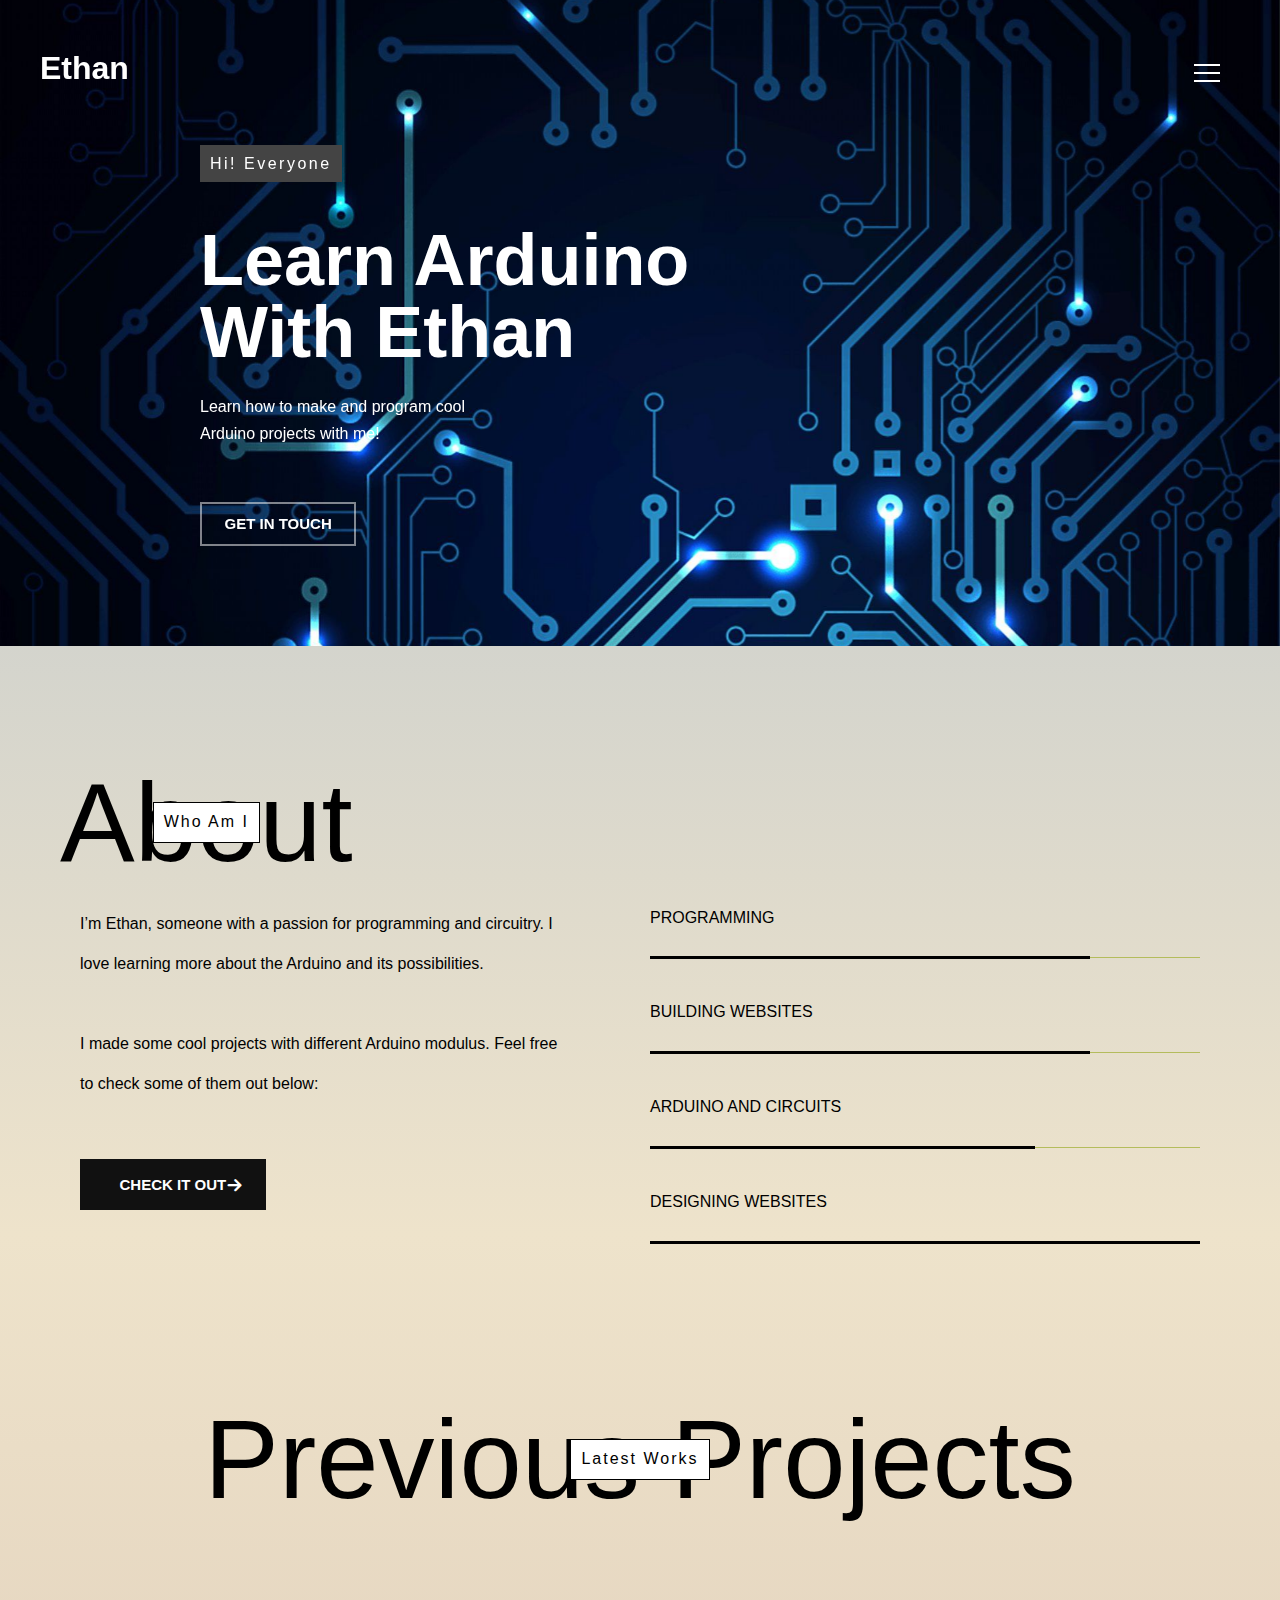
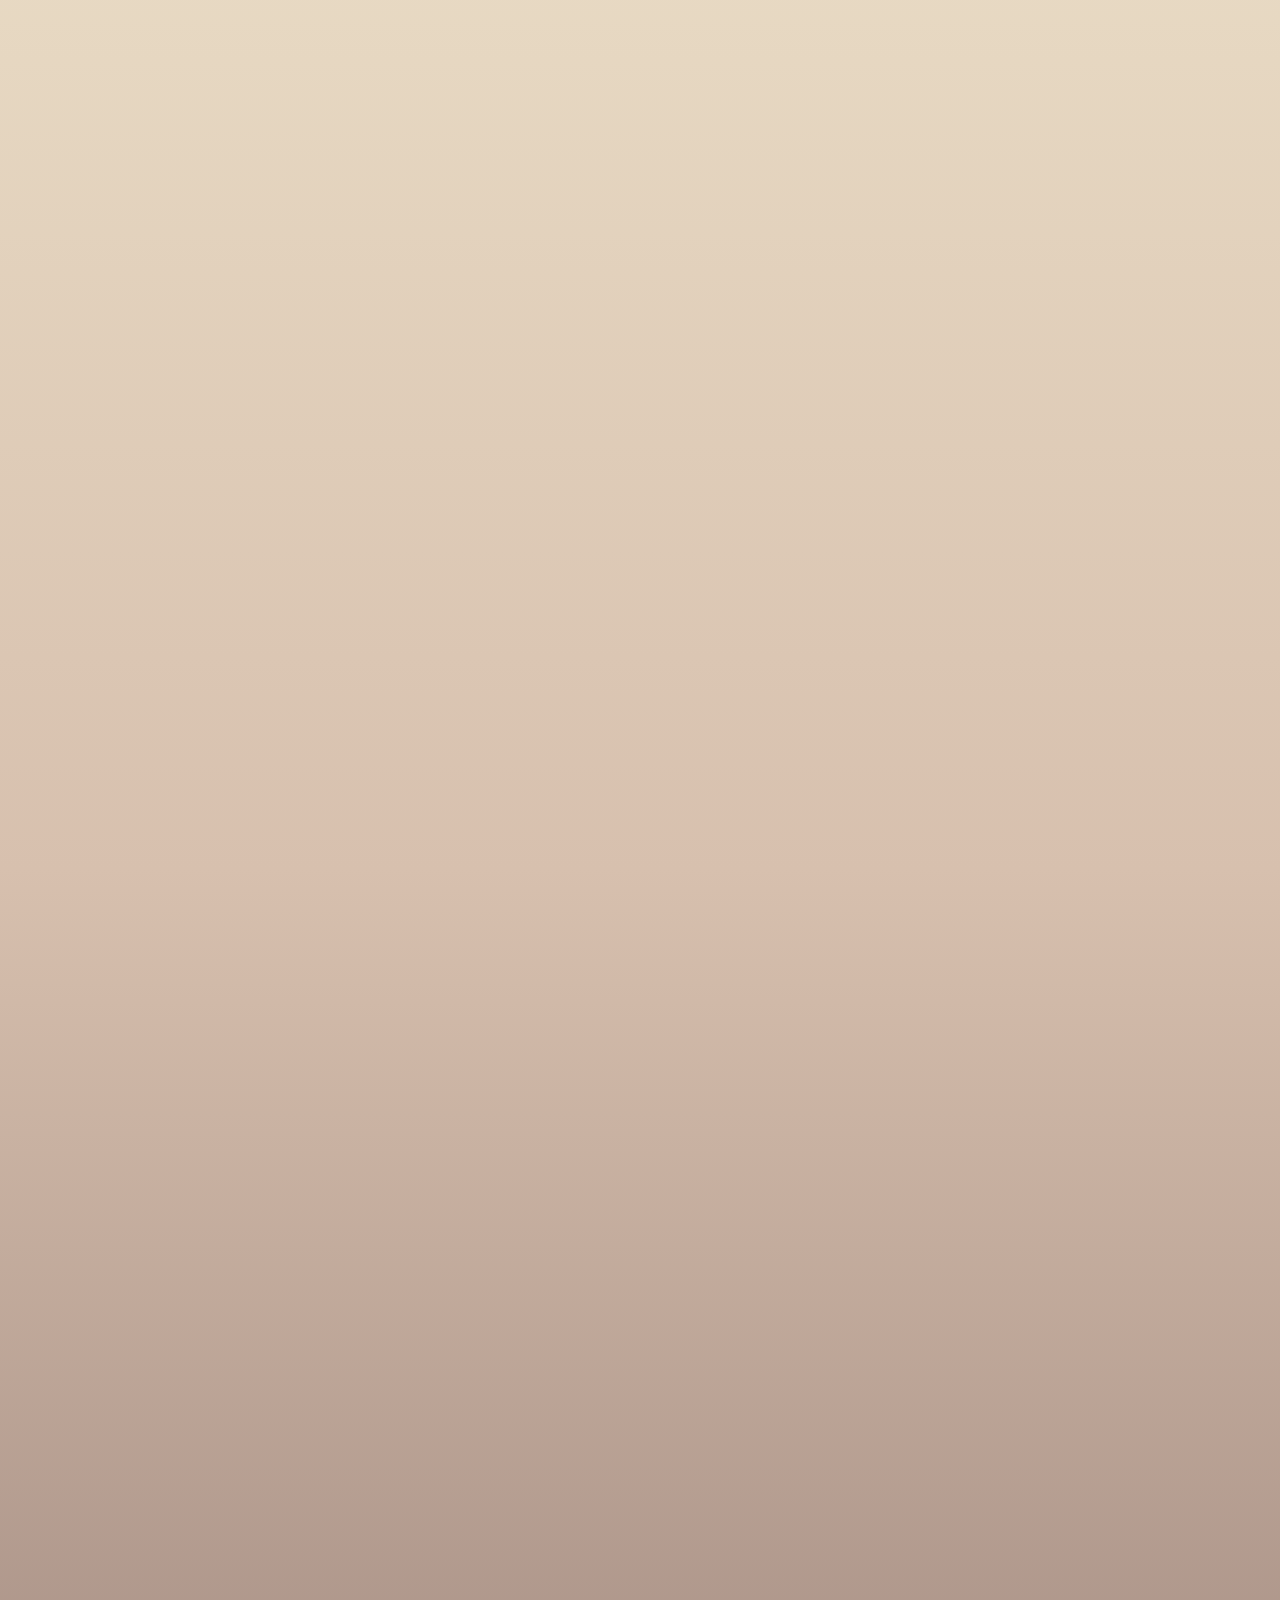
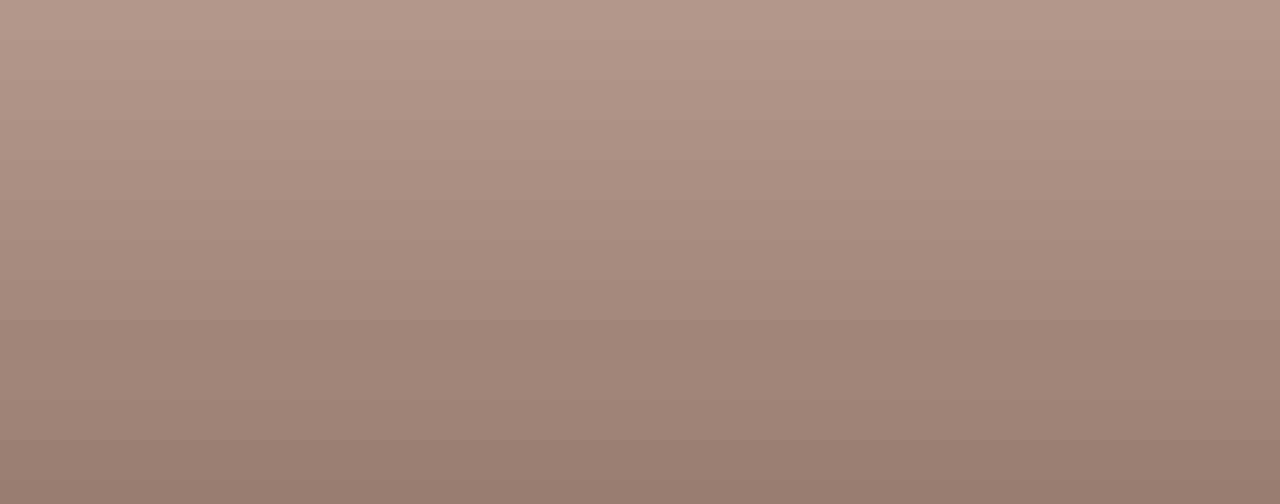
<file: index.html>
<!DOCTYPE html>
<html>
<head>
	<title>Learn Arduino with Ethan</title>

    <meta charset="utf-8">
    <meta http-equiv="X-UA-Compatible" content="IE=edge">
    <meta name="viewport" content="width=device-width, initial-scale=1.0">
    <meta name="format-detection" content="telephone=no">
    <meta name="apple-mobile-web-app-capable" content="yes">
    <meta name="author" content="">
    <meta name="keywords" content="">
    <meta name="description" content="">

    <link rel="stylesheet" type="text/css" href="css/normalize.css">
	<link rel="stylesheet" type="text/css" href="icomoon/icomoon.css">
	<link rel="stylesheet" type="text/css" href="fonts/fonts.css">
    <link rel="stylesheet" type="text/css" href="css/vendor.css">
    <link rel="stylesheet" type="text/css" href="style.css">

	<!-- script
	================================================== -->
	<script src="js/modernizr.js"></script>

</head>
<body >  
<div id="overlayer">
	<span class="loader">
	  <span class="loader-inner"></span>
	</span>
</div>

<div class="nav nav-overlay">
	<div class="nav__content">
		<ul class="nav__list">
			<li class="nav__list-item active-nav"><a href="#" class="hover-target">Home</a></li>
			<li class="nav__list-item"><a href="styles.html" class="hover-target">Tutorials</a></li>
			<li class="nav__list-item"><a href="blog.html" class="hover-target">Resources</a></li>
		</ul>
	</div>
</div>

<header id="header">
	<div class="header-wrap" data-aos="fade">
		<div class="main-logo">
			<a href="index.html">Ethan</a>
		</div><!--main-logo-->

		<nav id="navbar">
			<input id="menu-toggle" type="checkbox" />
			<label class="menu-btn" for="menu-toggle">
			<span></span>
			</label>
		</nav>	

	</div><!--header-wrap-->
</header>

<div id="billboard" class="jarallax" data-aos="fade">
	<div class="banner-content">
		<div class="banner-header">
			<span>Hi! everyone</span>
			<h2 class="light">Learn Arduino<br/> with Ethan</h2>
			<p>Learn how to make and program cool Arduino projects with me!</p>

			<a href="#" class="btn btn-outline-light">Get in touch</a>
		</div>
	</div>

	<img src="images/main-banner.jpg" class="jarallax-img">
</div><!--billboard-->

<section id="about-me" class="margin-large">
	<div class="container">
		<div class="row">
			<div class="section-header">
				<div class="title"><span>who am i</span></div>
				<h2 class="section-title">About</h2>
			</div>
		</div>
	</div>
	<div class="container">
		<div class="row">
			<div class="col-md-12">
					<div class="col-md-6">
						<div class="intro">
							<p>I’m Ethan, someone with a passion for programming and circuitry. I love learning more about the Arduino and its possibilities.</p>
							<p>I made some cool projects with different Arduino modulus. Feel free to check some of them out below:</p>
							<a href="styles.html" class="btn btn-accent btn-large btn-with-icon">Check it out</a>
						</div>
					</div>
					<div class="col-md-6">
						<div class="skill-chart">
							<ul class="skill-chart-list">
								<li>
								<div class="skill-title">Programming</div>
								<span class="skill eighty-percent"></span>
								</li>
								<li>
								<div class="skill-title">Building websites</div>
								<span class="skill eighty-percent"></span>
								</li>
								<li>
								<div class="skill-title">Arduino and circuits</div>
								<span class="skill seventy-percent"></span></li>
								<li>
								<div class="skill-title">Designing websites</div>
								<span class="skill one hundred-percent"></span>
								</li>
							</ul>
						</div>
					</div>
			</div>
		</div>
	</div>
</section>

<section id="portfolio">
	<div class="container">
		<div class="row">
			<div class="section-header align-center">
				<div class="title"><span>Latest Works</span></div>
				<h2 class="section-title">Previous projects</h2>
			</div>
		</div>
	</div>

	<div class="container">
		<div class="row">
			<div class="col-md-6">
				<figure data-aos="fade-zoom-in" data-aos-delay="0" class="portfolio-item" background>
					<a href="images/portfolio1.jpg" class="image-link"><img src="images/portfolio1.jpg" class="portfolio-image large-image"></a>
					<figcaption class="portfolio-title">
						<a href="#">Arduino Runner Game</a>
					</figcaption>
				</figure>
				<figure data-aos="fade-zoom-in" data-aos-delay="300" class="portfolio-item">
					<a href="images/portfolio2.jpg" class="image-link"><img src="images/portfolio2.jpg" class="portfolio-image medium-image"></a>
					<figcaption class="portfolio-title">
						<a href="#">Buzzer, button, LED memory game</a>
					</figcaption>
				</figure>
				<figure data-aos="fade-zoom-in" data-aos-delay="0" class="portfolio-item">
					<a href="images/portfolio4.jpg" class="image-link"><img src="images/portfolio4.jpg" class="portfolio-image small-image"></a>
					<figcaption class="portfolio-title">
						<a href="#">Arduino Smart Car</a>
					</figcaption>
				</figure>
			</div>
			<div class="col-md-6">
				<figure data-aos="fade-zoom-in" data-aos-delay="300" class="portfolio-item">
					<a href="images/portfolio3.jpg" class="image-link"><img src="images/portfolio3.jpg" class="portfolio-image small-image"></a>
					<figcaption class="portfolio-title">
						<a href="#">IR Remote Sensor</a>
					</figcaption>		
				</figure>
				<figure data-aos="fade-zoom-in" data-aos-delay="0" class="portfolio-item">
					<a href="images/portfolio5.jpg" class="image-link"><img src="images/portfolio5.jpg" class="portfolio-image medium-image"></a>
					<figcaption class="portfolio-title">
						<a href="#">Joystick Motor controller</a>
					</figcaption>		
				</figure>
				<figure data-aos="fade-zoom-in" data-aos-delay="300" class="portfolio-item">
					<a href="images/portfolio6.jpg" class="image-link"><img src="images/portfolio6.jpg" class="portfolio-image large-image"></a>
					<figcaption class="portfolio-title">
						<a href="#">Servo motor buzzer sensor</a>
					</figcaption>
				</figure>
			</div>					
		</div>
	</div>		
</section>


<script src="js/jquery-1.11.0.min.js"></script>
<script src="js/plugins.js"></script>
<script src="js/script.js"></script>

</body>
</html>
</file>
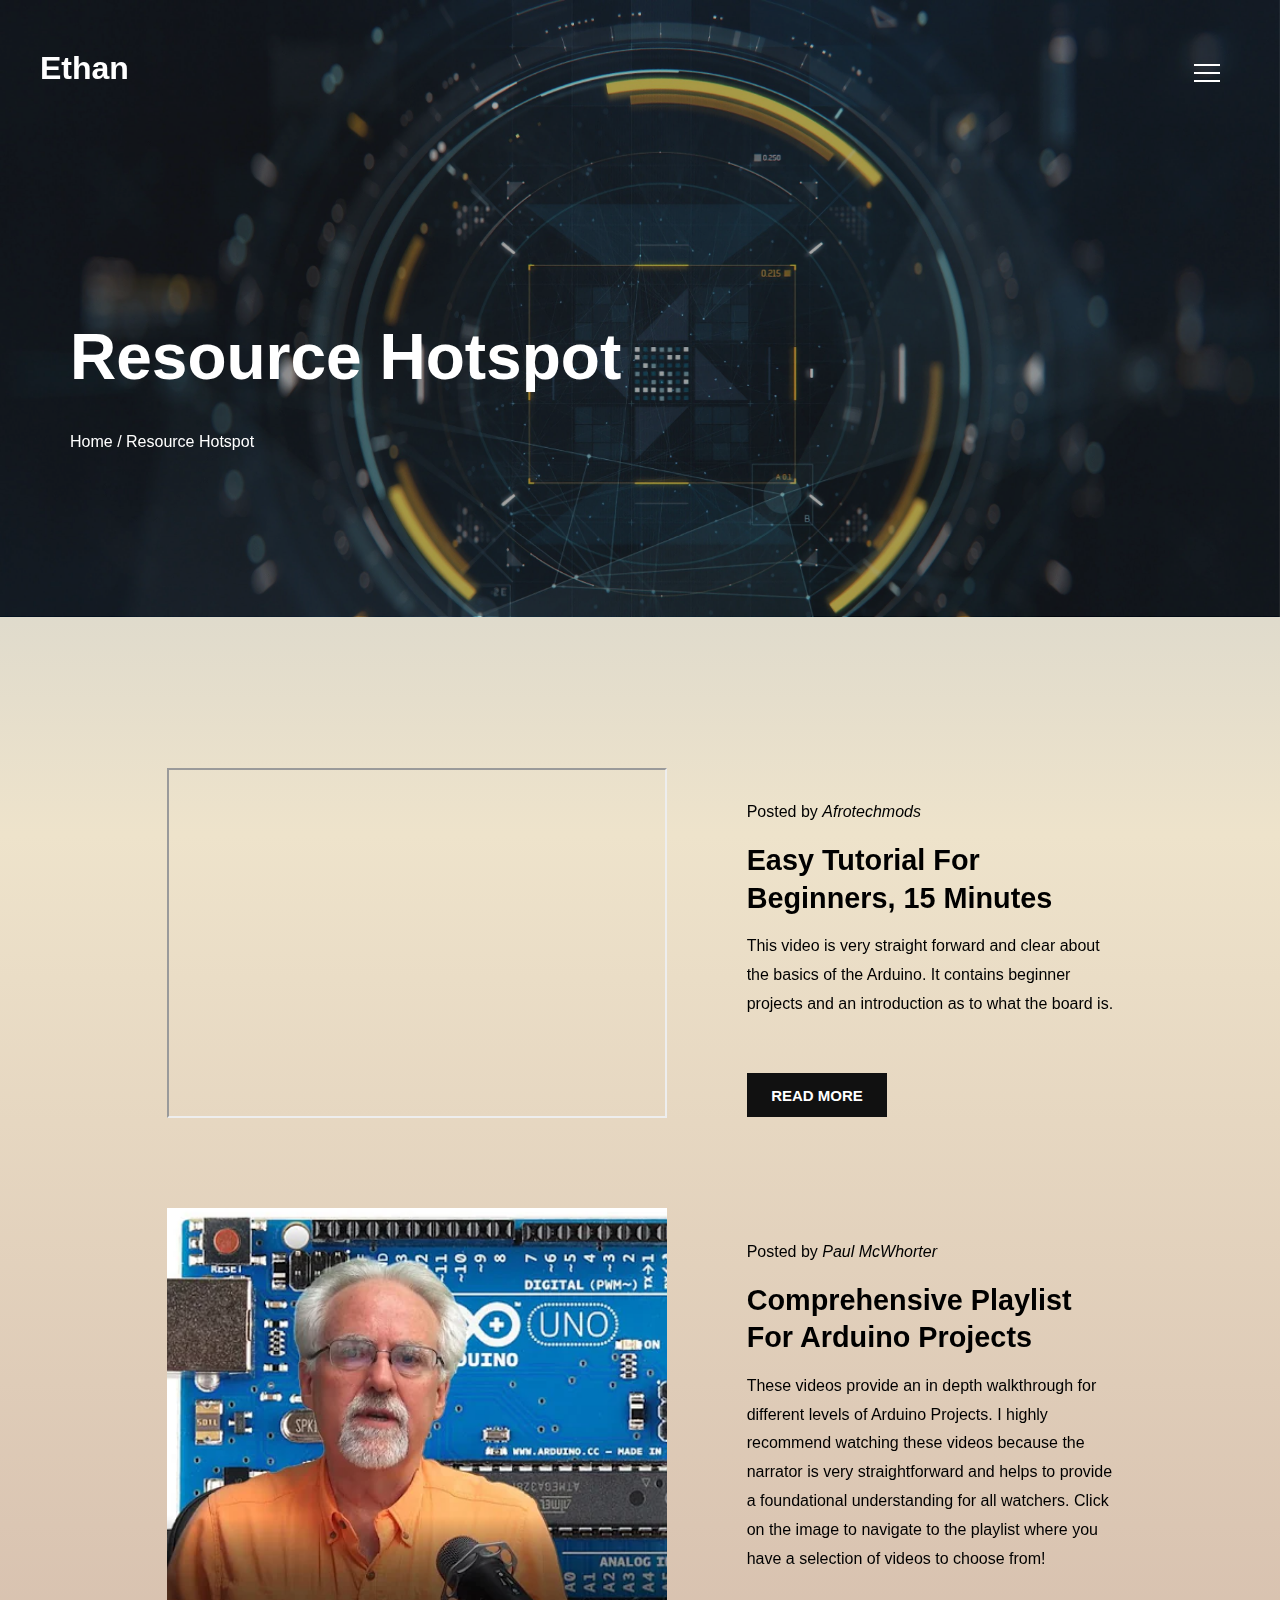
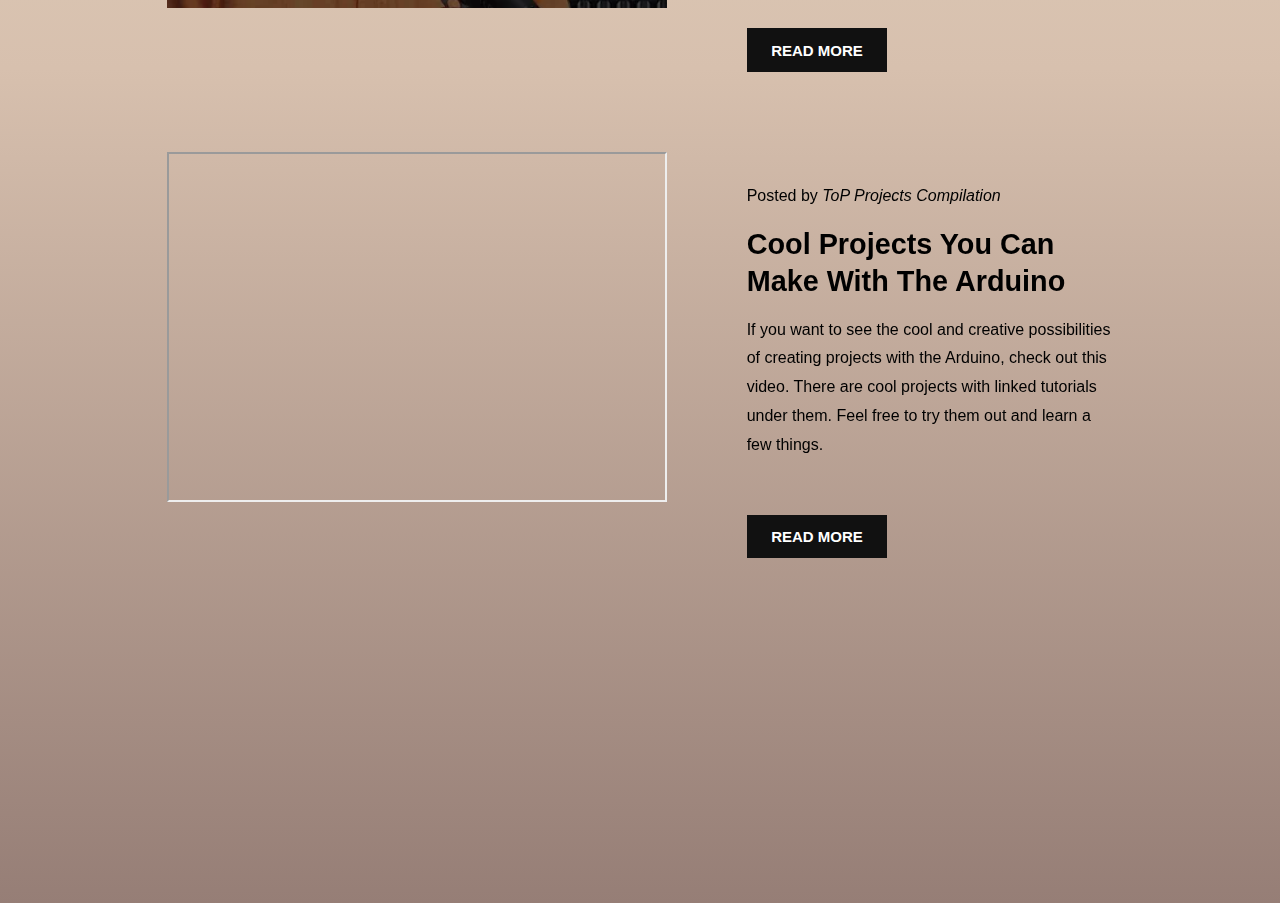
<file: blog.html>
<!DOCTYPE html>
<html>
<head>
	<title>Learn Arduino with Ethan</title>
	<meta charset="utf-8">
    <meta http-equiv="X-UA-Compatible" content="IE=edge">
    <meta name="viewport" content="width=device-width, initial-scale=1.0">
    <meta name="format-detection" content="telephone=no">
    <meta name="apple-mobile-web-app-capable" content="yes">
    <meta name="author" content="">
    <meta name="keywords" content="">
    <meta name="description" content="">
	
    <link rel="stylesheet" type="text/css" href="css/normalize.css">
	<link rel="stylesheet" type="text/css" href="icomoon/icomoon.css">
	<link rel="stylesheet" type="text/css" href="fonts/fonts.css">
    <link rel="stylesheet" type="text/css" href="css/vendor.css">
    <link rel="stylesheet" type="text/css" href="style.css">
</head>
<body class="page-template-blog">

<div class="nav nav-overlay">
	<div class="nav__content">
		<ul class="nav__list">
			<li class="nav__list-item"><a href="index.html" class="hover-target">Home</a></li>
			<li class="nav__list-item"><a href="styles.html" class="hover-target">Tutorials</a></li>
			<li class="nav__list-item active-nav"><a href="blog.html" class="hover-target">Resources</a></li>
		</ul>
	</div>
</div>

<header id="header">
	<div class="header-wrap" data-aos="fade">
		<div class="main-logo">
			<a href="index.html">Ethan</a>
		</div><!--main-logo-->

		<nav id="navbar">
			<input id="menu-toggle" type="checkbox" />
			<label class="menu-btn" for="menu-toggle">
			<span></span>
			</label>
		</nav>	

	</div><!--header-wrap-->
</header>

<section class="hero-section jarallax">	
	<img src="images/head.jpg" class="jarallax-img">
	<div class="hero-content padding-xlarge">
		<div class="container">
			<div class="row">
				<div class="col-md-12">			
					<h1 class="page-title">Resource Hotspot</h1>
					<div class="breadcrumbs">
						<span class="item" ><a href="index.html">Home /</a></span>
						<span class="item">Resource Hotspot</span>
					</div>
				</div>
			</div>
		</div>
	</div>
</section>

<section class="post-grid padding-xlarge">

	<article class="post-item">		
		<div class="container">
			<div class="row">
				<div class="col-md-6 col-md-offset-1">
					<div class="post-media">
						<iframe width="500" height="350"
						src="https://www.youtube.com/embed/nL34zDTPkcs">
					</iframe>
						
					</div>
				</div>	

				<div class="col-md-4">
					<div class="post-content">
				      	<div class="post-meta">
				      		Posted by <span class="meta-date">
								Afrotechmods
								</span></span>
						</div>
						<h2 class="post-title">
							<a href="#">Easy Tutorial for beginners, 15 minutes</a>
						</h2>
						<p>This video is very straight forward and clear about the basics of the Arduino. It contains beginner projects and an introduction as to what the board is.</p> 
						<a href="single-post.html" class="btn btn-common">Read More</a>		
					</div>
				</div>
			</div>
		</div>	
	</article>

	<article class="post-item">		
		<div class="container">
			<div class="row">
				<div class="col-md-6 col-md-offset-1">
					<div class="post-media">
						<a href="https://www.youtube.com/playlist?list=PLGs0VKk2DiYw-L-RibttcvK-WBZm8WLEP">
							<img src="images/ard.png" alt="HTML tutorial" style="width:500px;height:400px;">
						</a>
					</div>
				</div>	

				<div class="col-md-4">
					<div class="post-content">
				      	<div class="post-meta">
				      		Posted by <span class="meta-date">Paul McWhorter</span></span>
						</div>
						<h2 class="post-title">
							<a href="#">Comprehensive Playlist for Arduino Projects</a>
						</h2>
						<p>These videos provide an in depth walkthrough for different levels of Arduino Projects. I highly recommend watching these videos because the narrator is very straightforward and helps to provide a foundational understanding for all watchers. Click on the image to navigate to the playlist where you have a selection of videos to choose from!</p> 
						<a href="single-post copy.html" class="btn btn-common">Read More</a>		
					</div>
				</div>
			</div>
		</div>		
	</article>

	<article class="post-item">		
		<div class="container">
			<div class="row">
				<div class="col-md-6 col-md-offset-1">
					<div class="post-media">
						<iframe width="500" height="350"
						src="https://www.youtube.com/embed/dAgU2AG6Ey8">
						</iframe>
					</div>
				</div>	

				<div class="col-md-4">
					<div class="post-content">
				      	<div class="post-meta">
				      		Posted by <span class="meta-date">ToP Projects Compilation</span></span>
						</div>
						<h2 class="post-title">
							<a href="#">Cool projects you can make with the Arduino</a>
						</h2>
						<p>If you want to see the cool and creative possibilities of creating projects with the Arduino, check out this video. There are cool projects with linked tutorials under them. Feel free to try them out and learn a few things.</p> 
						<a href="single-post copy 2.html" class="btn btn-common">Read More</a>		
					</div>
				</div>
			</div>
		</div>	
	</article>

</section>

<section class="padding-large no-padding-top">
	<div class="container">
		<div class="row">
			<div class="col-md-9 col-md-offset-1">

				
				
			</div>
		</div>
	</div>
</section>






	<script src="js/jquery-1.11.0.min.js"></script>
	<script type="text/javascript" src="js/plugins.js"></script>
	<script type="text/javascript" src="js/script.js"></script>

	</body>
</html>
</file>
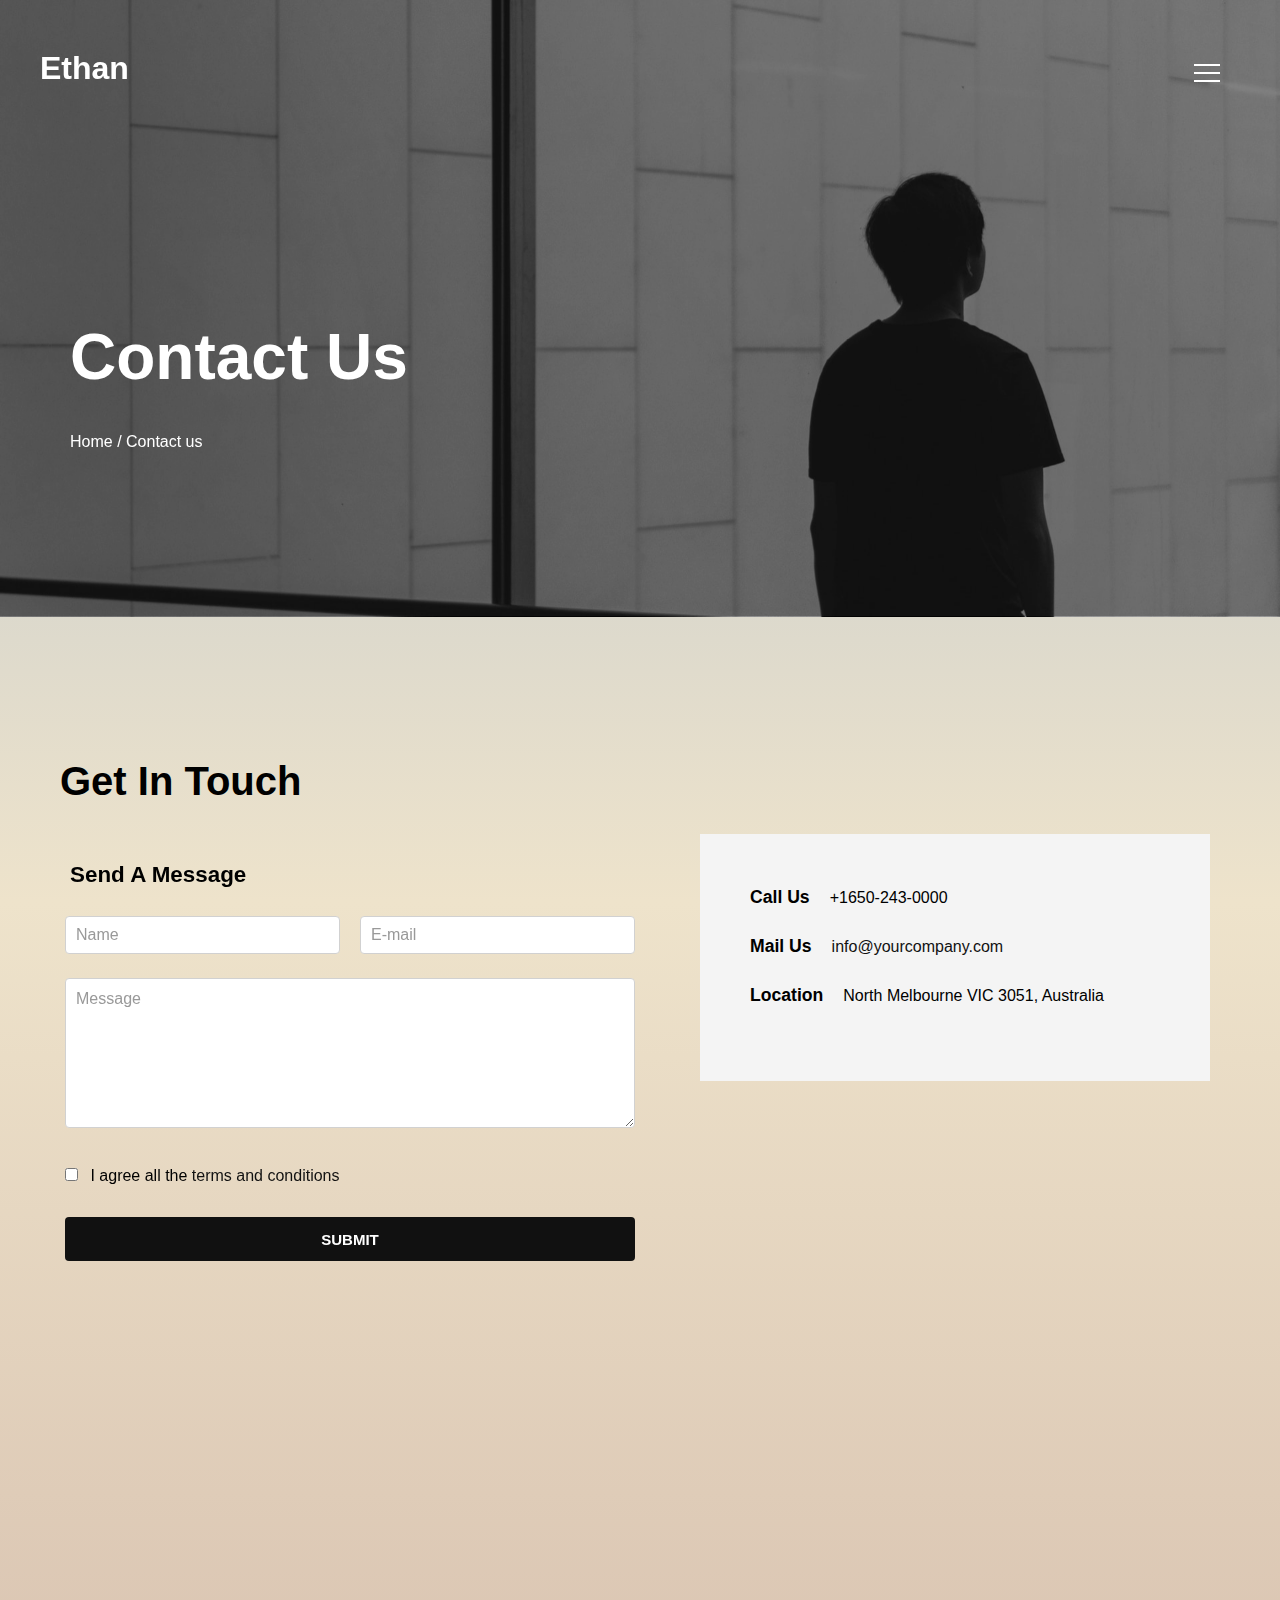
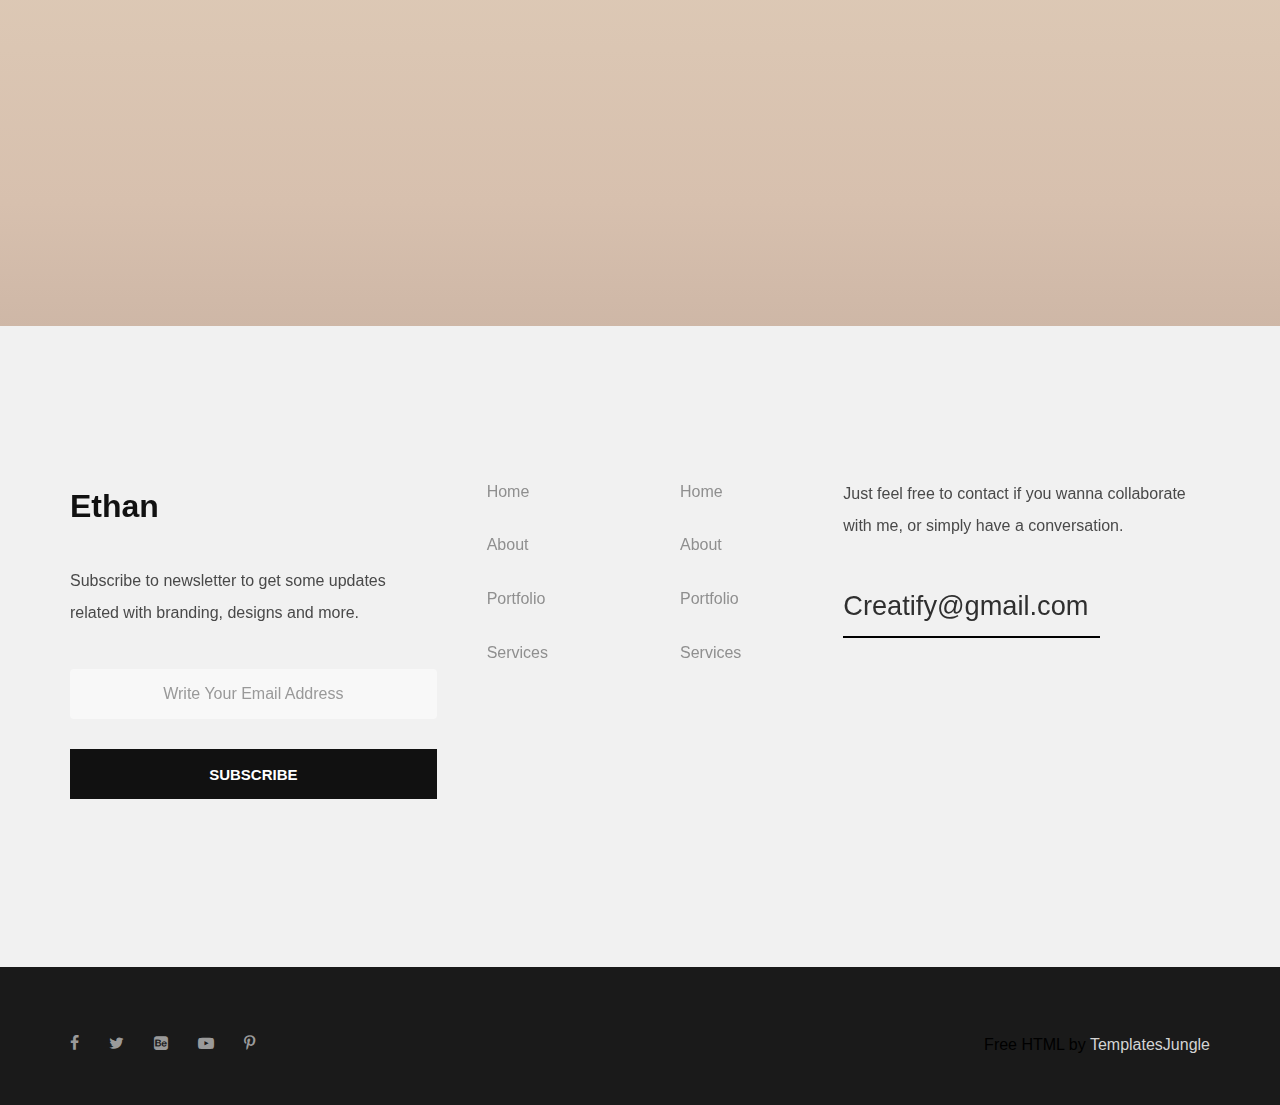
<file: contact.html>
<!DOCTYPE html>
<html>
<head>
	<title>Learn Arduino</title>
	<meta charset="utf-8">
    <meta http-equiv="X-UA-Compatible" content="IE=edge">
    <meta name="viewport" content="width=device-width, initial-scale=1.0">
    <meta name="format-detection" content="telephone=no">
    <meta name="apple-mobile-web-app-capable" content="yes">
    <meta name="author" content="">
    <meta name="keywords" content="">
    <meta name="description" content="">
	
    <link rel="stylesheet" type="text/css" href="css/normalize.css"/>
	<link rel="stylesheet" type="text/css" href="icomoon/icomoon.css">
    <link rel="stylesheet" type="text/css" href="css/vendor.css"/>
    <link rel="stylesheet" type="text/css" href="style.css">

</head>
<body class="contact">

<div id="overlayer">
	<span class="loader">
	  <span class="loader-inner"></span>
	</span>
</div>

<div class="nav nav-overlay">
	<div class="nav__content">
		<ul class="nav__list">
			<li class="nav__list-item active-nav"><a href="index.html" class="hover-target">Home</a></li>
			<li class="nav__list-item"><a href="styles.html" class="hover-target">Tutorials</a></li>
			<li class="nav__list-item"><a href="blog.html" class="hover-target">Resources</a></li>
		</ul>
	</div>
</div>

<header id="header">
	<div class="header-wrap" data-aos="fade">
		<div class="main-logo">
			<a href="index.html">Ethan</a>
		</div><!--main-logo-->

		<nav id="navbar">
			<input id="menu-toggle" type="checkbox" />
			<label class="menu-btn" for="menu-toggle">
			<span></span>
			</label>
		</nav>	

	</div><!--header-wrap-->
</header>

<section class="hero-section jarallax light-content">

	<img src="images/post-large-item2.jpg" class="jarallax-img">
	
	<div class="hero-content padding-xlarge">
		<div class="container">
			<div class="row">
				<div class="col-md-12">
					<h1 class="page-title">Contact us</h1>
					<div class="breadcrumbs">
						<span class="item"><a href="index.html">Home /</a></span>
						<span class="item">Contact us</span>
					</div>
				</div>
			</div>
		</div>
	</div>

</section>

<section class="padding-large">
	<div class="container">
		<div class="row">
			<h2 class="contact-title">Get in Touch</h2>
		</div>
	</div>	

	<div class="container">
		<div class="row">
			<div class="col-md-6">			
				<h3>Send A Message</h3>
				<form name="contactform" action="contact.php" method="post" class="contact-form mt-4">
					<div class="row">
				    	<div class="col-md-6">
							<input type="text" minlength="2" name="name" placeholder="Name" class="u-full-width" required>
						</div>
						<div class="col-md-6">
							<input type="email" name="email" placeholder="E-mail" class="u-full-width" required>
						</div>
					</div>

					<div class="row">
						<div class="col-md-12">
							<textarea class="u-full-width" name="message" placeholder="Message" style="height: 150px;" required></textarea>
							<label>
							    <input type="checkbox" required>
							    <span class="label-body">I agree all the <a href="#">terms and conditions</a></span>
							</label>
							<button type="submit" name="submit" class="btn btn-accent btn-full btn-rounded">Submit</button>
						</div>
					</div>
				</form>
			</div>

			<div class="col-md-6">				
				<div class="contact-detail">
					<div class="detail-item">
						<h4>Call Us</h4>
						<p>+1650-243-0000</p>
					</div>
					<div class="detail-item">
						<h4>Mail Us</h4>
						<a href="mailto:info@yourcompany.com">info@yourcompany.com</a></div>
					<div class="detail-item">
						<h4>Location</h4>
						<p>North Melbourne VIC 3051, Australia</p>
					</div>
				</div>
			</div>
		</div>
	</div>
</section>

<section class="google-map">
	<div class="mapouter"><div class="gmap_canvas"><iframe width="100%" height="500" id="gmap_canvas" src="https://maps.google.com/maps?q=2880%20Broadway,%20New%20York&t=&z=13&ie=UTF8&iwloc=&output=embed" frameborder="0" scrolling="no" marginheight="0" marginwidth="0"></iframe><a href="https://getasearch.com/fmovies"></a><br><style>.mapouter{position:relative;text-align:right;height:500px;width:100%;}</style><a href="https://www.embedgooglemap.net">embedgooglemap.net</a><style>.gmap_canvas {overflow:hidden;background:none!important;height:500px;width:100%;}</style></div></div>
</section>

<footer id="footer" class="padding-xlarge bg-grey">
	<div class="container">
		<div class="row">
			<div class="footer-menu col-md-4">
				<div class="footer-intro">					
					<a href="#" class="logo">Ethan</a>
				</div>				
				<div class="subscribe">
					<p>Subscribe to newsletter to get some updates related with branding, designs and more.</p>
					<input type="text" name="email" placeholder="Write Your Email Address">
					<button class="btn-submit">Subscribe</button>
				</div>
			</div>

			<div class="footer-menu col-md-2">
				<ul class="menu-list">
					<li class="menu-item"><a href="#">Home</a></li>
					<li class="menu-item"><a href="#">About</a></li>
					<li class="menu-item"><a href="#">Portfolio</a></li>
					<li class="menu-item"><a href="#">Services</a></li>
				</ul>
			</div>

			<div class="footer-menu col-md-2">
				<ul class="menu-list">
					<li class="menu-item"><a href="#">Home</a></li>
					<li class="menu-item"><a href="#">About</a></li>
					<li class="menu-item"><a href="#">Portfolio</a></li>
					<li class="menu-item"><a href="#">Services</a></li>
				</ul>
			</div>

			<div class="footer-menu col-md-4">
				<div class="footer-address">
					<p>Just feel free to contact if you wanna collaborate with me, or simply have a conversation.</p>
					<div class="mail-address">
						<a href="#">Creatify@gmail.com</a>
					</div>
				</div>
			</div>
		</div>
	</div>
</footer>	

<div id="footer-bottom" class="padding-medium no-padding-bottom">
	<div class="container">
		<div class="row">			
			<div class="col-md-6">
				<div class="socila-links">
					<ul>
						<li><a href="#"><i class="icon icon-facebook"></i></a></li>
						<li><a href="#"><i class="icon icon-twitter"></i></a></li>
						<li><a href="#"><i class="icon icon-behance-square"></i></a></li>
						<li><a href="#"><i class="icon icon-youtube-play"></i></a></li>
						<li><a href="#"><i class="icon icon-pinterest-p"></i></a></li>
					</ul>
				</div>					
			</div>
			<div class="col-md-6 align-right">
				<div class="copyright">
					<p>Free HTML by <a href="https://templatesjungle.com" target="_blank">TemplatesJungle</a></p>
				</div>
			</div>
		</div>
	</div>
</div>

	<script src="js/jquery-1.11.0.min.js"></script>
	<script type="text/javascript" src="js/plugins.js"></script>
	<script type="text/javascript" src="js/script.js"></script>

	</body>
</html>
</file>
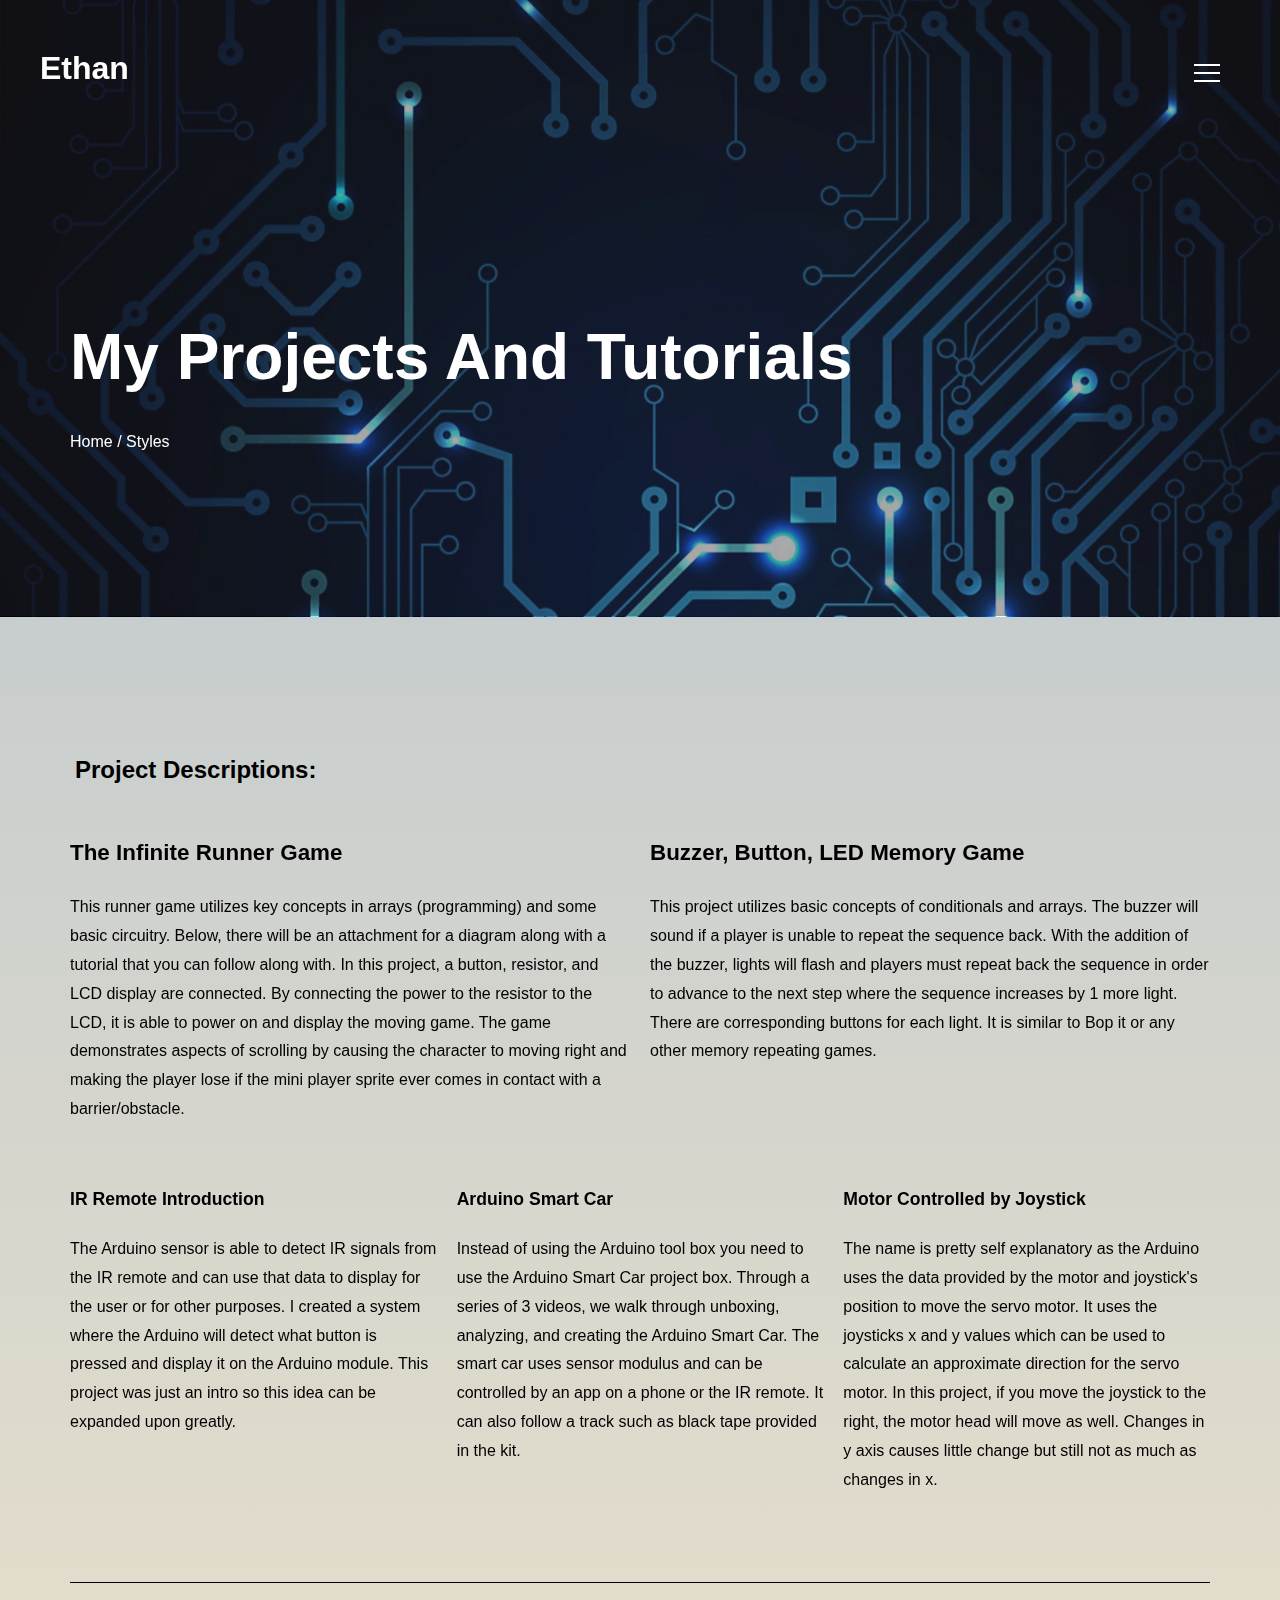
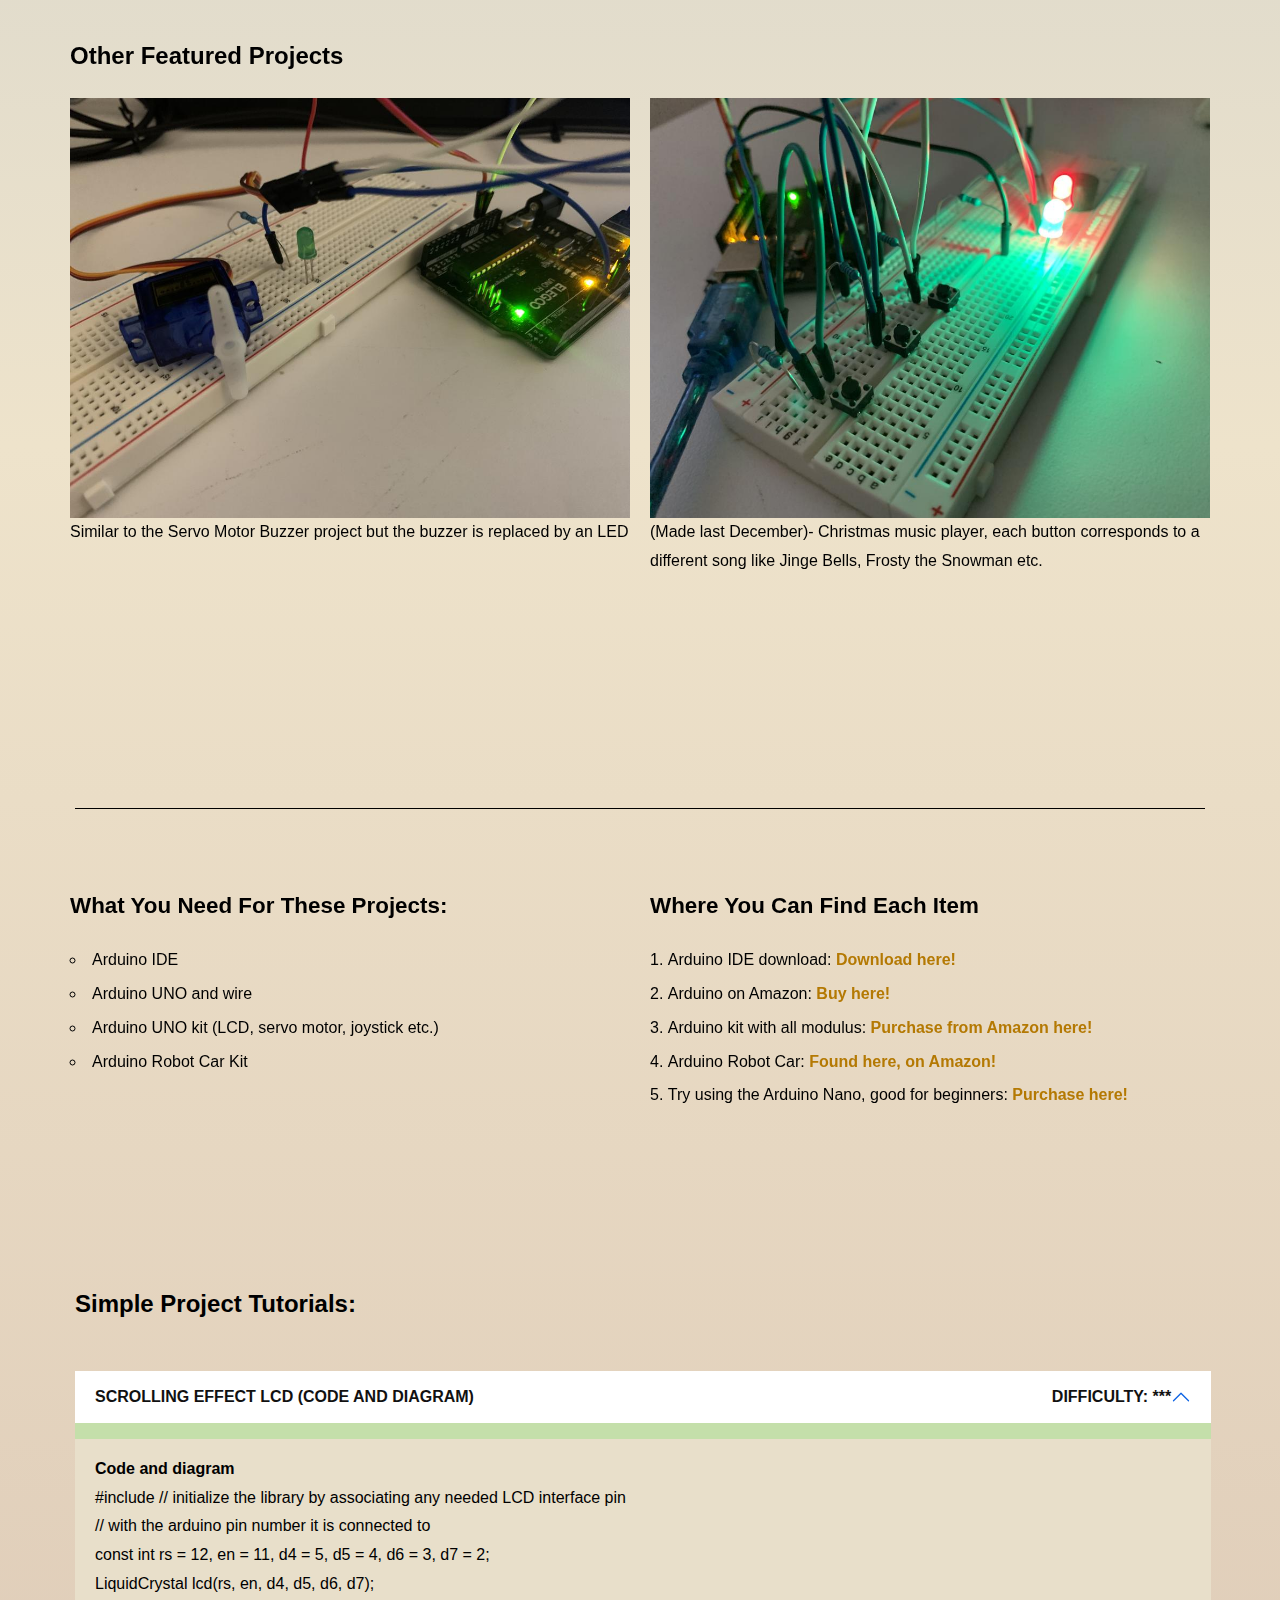
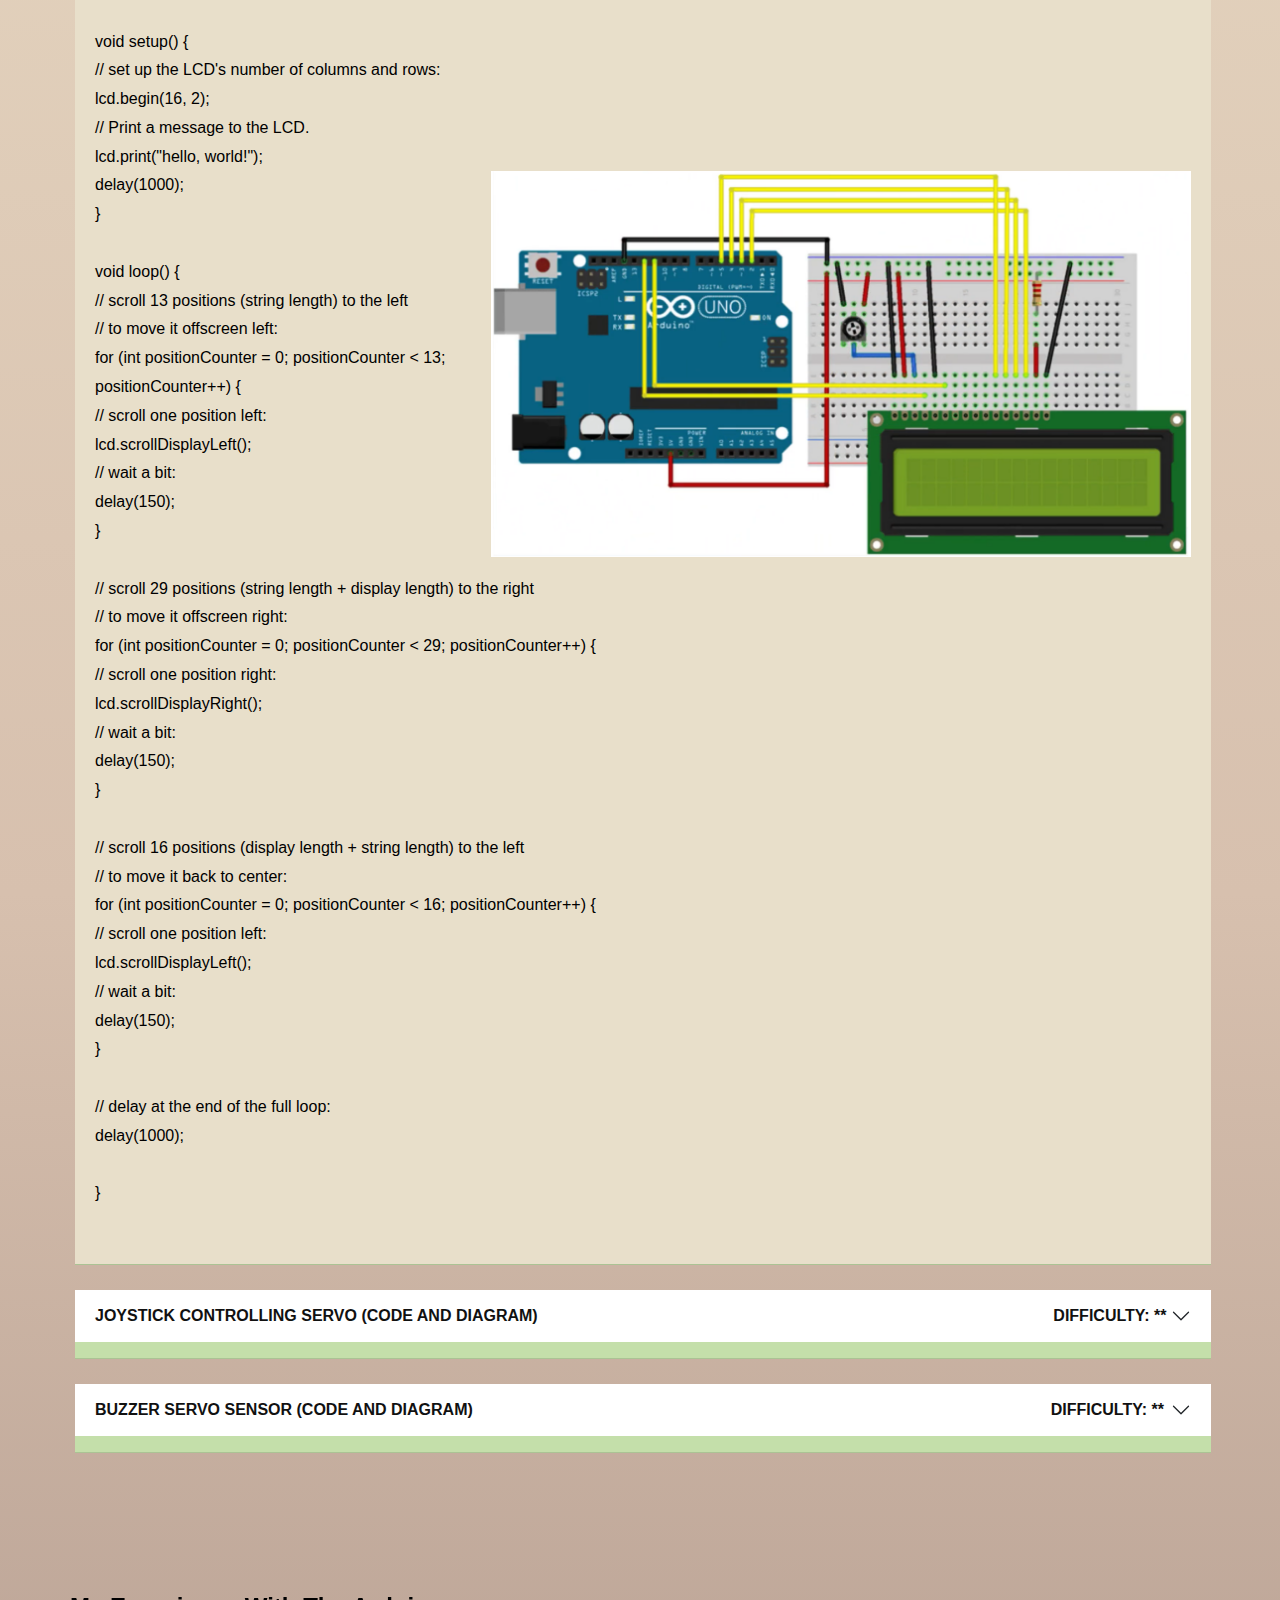
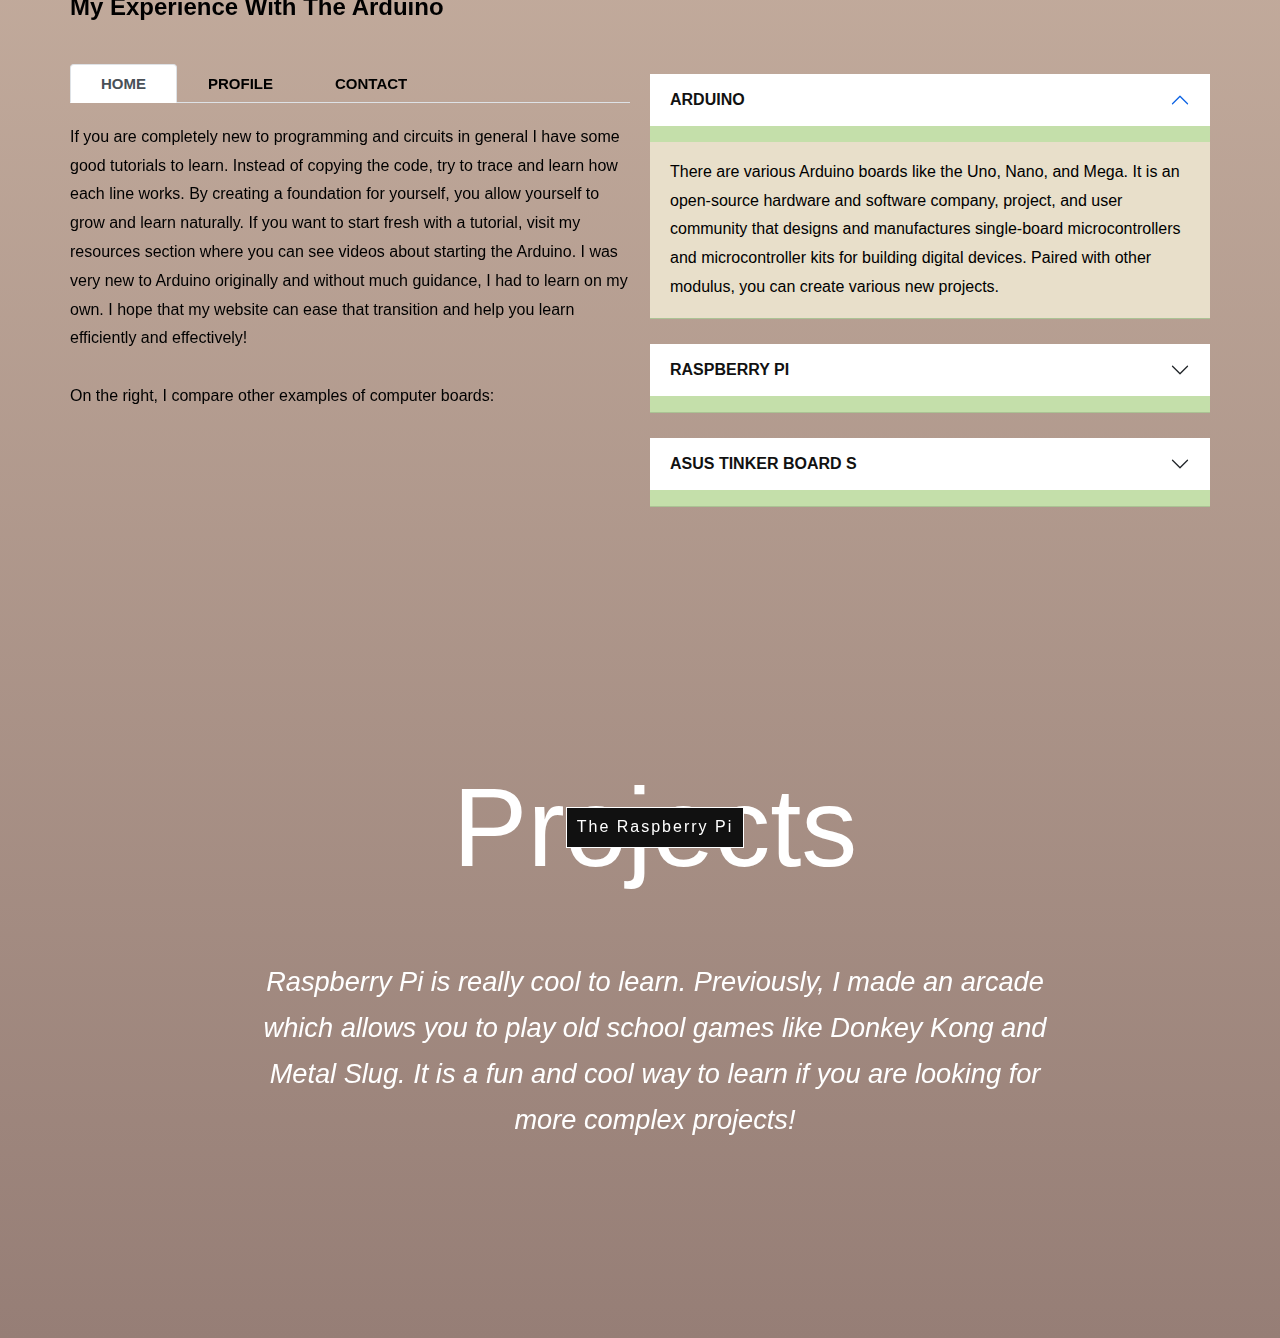
<file: styles.html>
<!DOCTYPE html>
<html>
<head>
	<title>Learn Arduino with Ethan</title>
	<meta charset="utf-8">
    <meta http-equiv="X-UA-Compatible" content="IE=edge">
    <meta name="viewport" content="width=device-width, initial-scale=1.0">
    <meta name="format-detection" content="telephone=no">
    <meta name="apple-mobile-web-app-capable" content="yes">
    <meta name="author" content="">
    <meta name="keywords" content="">
    <meta name="description" content="">
	
    <link rel="stylesheet" type="text/css" href="css/normalize.css">
	<link rel="stylesheet" type="text/css" href="icomoon/icomoon.css">
	<link rel="stylesheet" type="text/css" href="fonts/fonts.css">
    <link rel="stylesheet" type="text/css" href="css/vendor.css">
    <link rel="stylesheet" type="text/css" href="style.css">
</head>
<body1>

<div id="overlayer">
	<span class="loader">
	  <span class="loader-inner"></span>
	</span>
</div>

<div class="nav nav-overlay">
	<div class="nav__content">
		<ul class="nav__list">
			<li class="nav__list-item"><a href="index.html" class="hover-target">Home</a></li>
			<li class="nav__list-item active-nav"><a href="#" class="hover-target">Tutorials</a></li>
			<li class="nav__list-item"><a href="blog.html" class="hover-target">Resources</a></li>
		</ul>
	</div>
</div>

<header id="header">
	<div class="header-wrap" data-aos="fade">
		<div class="main-logo">
			<a href="index.html">Ethan</a>
		</div><!--main-logo-->

		<nav id="navbar">
			<input id="menu-toggle" type="checkbox" />
			<label class="menu-btn" for="menu-toggle">
			<span></span>
			</label>
		</nav>	

	</div><!--header-wrap-->
</header>

<section class="hero-section jarallax">	
	<img src="images/main-banner.jpg" class="jarallax-img">
	<div class="hero-content padding-xlarge">
		<div class="container">
			<div class="row">
				<div class="col-md-12">			
					<h1 class="page-title">My Projects and Tutorials</h1>
					<div class="breadcrumbs">
						<span class="item"><a href="index.html">Home /</a></span>
						<span class="item">Styles</span>
					</div>
				</div>
			</div>
		</div>
	</div>
</section>

<section class="padding-large">
	<div class="container">
		<h2>Project Descriptions:</h2>
		<div class="row">

			<div class="col-md-6">
				
				<h3>The Infinite Runner Game</h3>

				<p>This runner game utilizes key concepts in arrays (programming) and some basic circuitry. Below, there will be an attachment for a diagram along with a tutorial 
					that you can follow along with. In this project, a button, resistor, and LCD display are connected. By connecting the power to the resistor to the LCD, it is
					able to power on and display the moving game. The game demonstrates aspects of scrolling by causing the character to moving right and making the player lose if 
					the mini player sprite ever comes in contact with a barrier/obstacle.
				</p>

			</div>

			<div class="col-md-6">

				<h3>Buzzer, button, LED memory Game</h3>

				<p>This project utilizes basic concepts of conditionals and arrays. The buzzer will sound if a player is unable to repeat the sequence back. 
					With the addition of the buzzer, lights will flash and players must repeat back the sequence in order to advance to the next step where the sequence
					increases by 1 more light. There are corresponding buttons for each light. It is similar to Bop it or any other memory repeating games.
				</p>

			</div>
		</div>

		<div class="row">

			<div class="col-md-4">

				<h4>IR Remote Introduction</h4>

				<p>The Arduino sensor is able to detect IR signals from the IR remote and can use that data to display for the user or for other purposes. I created
					a system where the Arduino will detect what button is pressed and display it on the Arduino module. This project was just an intro so this idea can 
					be expanded upon greatly.
				</p>

			</div>

			<div class="col-md-4">

				<h4>Arduino Smart Car</h4>

				<p>Instead of using the Arduino tool box you need to use the Arduino Smart Car project box. Through a series of 3 videos, we walk through unboxing, 
					analyzing, and creating the Arduino Smart Car. The smart car uses sensor modulus and can be controlled by an app on a phone or the IR remote.
					It can also follow a track such as black tape provided in the kit.
				</p>

			</div>

			<div class="col-md-4">

				<h4>Motor Controlled by Joystick</h4>

				<p>The name is pretty self explanatory as the Arduino uses the data provided by the motor and joystick's position to move the servo motor. It uses
					the joysticks x and y values which can be used to calculate an approximate direction for the servo motor. In this project, if you move the joystick
					to the right, the motor head will move as well. Changes in y axis causes little change but still not as much as changes in x.
				</p>

			</div>
		</div>

		<div class="row">
			<div class="col-md-12">
				<hr border-color:"black">
				<h2>Other featured projects</h2>
			</div>
		</div>

		<div class="row">
			<div class="col-md-6">
				<figure>
					<img src="images/Im2.jpg">
					<figcaption>Similar to the Servo Motor Buzzer project but the buzzer is replaced by an LED</figcaption>
				</figure>
			</div>
			<div class="col-md-6">
				<figure>
					<a href="images/C.jpg"  class="image-link">
					<img src="images/C.jpg"></a>
					<figcaption>(Made last December)- Christmas music player, each button corresponds to a different song like Jinge Bells, Frosty the Snowman etc.</figcaption>
				</figure>
			</div>
		</div>

	</div>
</section>

<section class="padding-small">
	<div class="container">		
		<hr>
		<div class="row">
			<div class="col-md-6">
				<h3>What you need for these projects:</h3>
				<ul>
				   <li>Arduino IDE</li>
				   <li>Arduino UNO and wire</li>
				   <li>Arduino UNO kit (LCD, servo motor, joystick etc.)</li>
				   <li>Arduino Robot Car Kit</li>
				</ul>
						 
			</div>
			<div class="col-md-6">
				<h3>Where you can find each item</h3>
				<ol>
				   <li>Arduino IDE download: <b><a href="https://www.arduino.cc/en/software" style="color: #b47903">Download here!</a></b></li>
				   <li>Arduino on Amazon: <b><a href="https://www.amazon.com/Arduino-A000066-ARDUINO-UNO-R3/dp/B008GRTSV6/ref=asc_df_B008GRTSV6?tag=bingshoppinga-20&linkCode=df0&hvadid=80814156492411&hvnetw=o&hvqmt=e&hvbmt=be&hvdev=c&hvlocint=&hvlocphy=&hvtargid=pla-4584413735804251&th=1" style="color: #b47903">Buy here!</a></b></li>
				   <li>Arduino kit with all modulus: <b><a href="https://www.amazon.com/ELEGOO-Project-Tutorial-Controller-Projects/dp/B01D8KOZF4/ref=asc_df_B01D8KOZF4?tag=bingshoppinga-20&linkCode=df0&hvadid=79989526348972&hvnetw=o&hvqmt=e&hvbmt=be&hvdev=c&hvlocint=&hvlocphy=&hvtargid=pla-4583589114585783&psc=1" style="color: #b47903">Purchase from Amazon here!</a></b></li>
				   <li>Arduino Robot Car: <b><a href="https://www.amazon.com/LAFVIN-Mechanical-Graphical-Programming-Compatible/dp/B09NSJLLNQ/ref=asc_df_B09NSJLLNQ?tag=bingshoppinga-20&linkCode=df0&hvadid=80470640259185&hvnetw=o&hvqmt=e&hvbmt=be&hvdev=c&hvlocint=&hvlocphy=&hvtargid=pla-4584070163472146&psc=1" style="color: #b47903">Found here, on Amazon!</a></b></li>
				   <li>Try using the Arduino Nano, good for beginners: <b><a href="https://store-usa.arduino.cc/products/arduino-nano?msclkid=179ecf91eee71f6db831abf7925b425e" style="color: #b47903">Purchase here!</a></b></li>
				   </li>
				</ol>
				
			</div>
		</div>

<section class="padding-large">
	<div class="container">
		
		<div class="row">
			<div class="col">
				<h2>Simple Project Tutorials:</h2>
			</div>
		</div>

		<div class="row">
			<div class="col">

				<div class="accordion" id="accordionExample">
				  <div class="accordion-item">
				    <h2 class="accordion-header" id="headingOne">
				      <button class="accordion-button" type="button" data-bs-toggle="collapse" data-bs-target="#collapseOne" aria-expanded="true" aria-controls="collapseOne">
				        Scrolling effect LCD (code and diagram) &nbsp&nbsp&nbsp&nbsp&nbsp&nbsp&nbsp&nbsp&nbsp&nbsp&nbsp&nbsp&nbsp&nbsp&nbsp&nbsp&nbsp&nbsp&nbsp&nbsp&nbsp&nbsp&nbsp&nbsp&nbsp&nbsp&nbsp&nbsp&nbsp&nbsp&nbsp&nbsp&nbsp&nbsp&nbsp&nbsp&nbsp&nbsp&nbsp&nbsp&nbsp&nbsp&nbsp&nbsp&nbsp&nbsp&nbsp&nbsp&nbsp&nbsp&nbsp&nbsp&nbsp&nbsp&nbsp&nbsp&nbsp&nbsp&nbsp&nbsp&nbsp&nbsp&nbsp&nbsp&nbsp&nbsp&nbsp&nbsp&nbsp&nbsp&nbsp&nbsp&nbsp&nbsp&nbsp&nbsp&nbsp&nbsp&nbsp&nbsp&nbsp&nbsp&nbsp&nbsp&nbsp&nbsp&nbsp&nbsp&nbsp&nbsp&nbsp&nbsp&nbsp&nbsp&nbsp&nbsp&nbsp&nbsp&nbsp&nbsp&nbsp&nbsp&nbsp&nbsp&nbsp&nbsp&nbsp&nbsp&nbsp&nbsp&nbsp&nbsp&nbsp&nbsp&nbsp&nbsp&nbsp&nbsp&nbsp&nbsp&nbsp&nbsp&nbsp&nbsp&nbsp&nbsp&nbsp&nbsp difficulty: ***
				      </button>
				    </h2>
				    <div id="collapseOne" class="accordion-collapse collapse show" aria-labelledby="headingOne">
				      <div class="accordion-body">
				        <strong>Code and diagram</strong>
						<p>#include <LiquidCrystal.h>

							// initialize the library by associating any needed LCD interface pin <br> 
							// with the arduino pin number it is connected to<br>
							const int rs = 12, en = 11, d4 = 5, d5 = 4, d6 = 3, d7 = 2;<br>
							LiquidCrystal lcd(rs, en, d4, d5, d6, d7);<br>
							<br>
							void setup() {<br>
							  // set up the LCD's number of columns and rows:<br>
							  lcd.begin(16, 2);<br>
							  // Print a message to the LCD.<br>
							  lcd.print("hello, world!");<br><img src="images/ss.png" height="300" width="700" style="float:right">
							  delay(1000);<br>
							}<br>
							<br>
							void loop() {<br>
							  // scroll 13 positions (string length) to the left<br>
							  // to move it offscreen left:<br>
							  for (int positionCounter = 0; positionCounter < 13; positionCounter++) {<br>
								// scroll one position left:<br>
								lcd.scrollDisplayLeft();<br>
								// wait a bit:<br>
								delay(150);<br>
							  }<br>
							  <br>
							  // scroll 29 positions (string length + display length) to the right<br>
							  // to move it offscreen right:<br>
							  for (int positionCounter = 0; positionCounter < 29; positionCounter++) {<br>
								// scroll one position right:<br>
								lcd.scrollDisplayRight();<br>
								// wait a bit:<br>
								delay(150);<br>
							  }<br>
							  <br>
							  // scroll 16 positions (display length + string length) to the left<br>
							  // to move it back to center:<br>
							  for (int positionCounter = 0; positionCounter < 16; positionCounter++) {<br>
								// scroll one position left:<br>
								lcd.scrollDisplayLeft();<br>
								// wait a bit:<br>
								delay(150);<br>
							  }<br>
							  <br>
							  // delay at the end of the full loop:<br>
							  delay(1000);<br>
							  <br>
							}</p>
							
				      </div>
				    </div>
				  </div>
				  <div class="accordion-item">
				    <h2 class="accordion-header" id="headingTwo">
				      <button class="accordion-button collapsed" type="button" data-bs-toggle="collapse" data-bs-target="#collapseTwo" aria-expanded="false" aria-controls="collapseTwo">
				        Joystick controlling Servo (code and diagram) &nbsp&nbsp&nbsp&nbsp&nbsp&nbsp&nbsp&nbsp&nbsp&nbsp&nbsp&nbsp&nbsp&nbsp&nbsp&nbsp&nbsp&nbsp&nbsp&nbsp&nbsp&nbsp&nbsp&nbsp&nbsp&nbsp&nbsp&nbsp&nbsp&nbsp&nbsp&nbsp&nbsp&nbsp&nbsp&nbsp&nbsp&nbsp&nbsp&nbsp&nbsp&nbsp&nbsp&nbsp&nbsp&nbsp&nbsp&nbsp&nbsp&nbsp&nbsp&nbsp&nbsp&nbsp&nbsp&nbsp&nbsp&nbsp&nbsp&nbsp&nbsp&nbsp&nbsp&nbsp&nbsp&nbsp&nbsp&nbsp&nbsp&nbsp&nbsp&nbsp&nbsp&nbsp&nbsp&nbsp&nbsp&nbsp&nbsp&nbsp&nbsp&nbsp&nbsp&nbsp&nbsp&nbsp&nbsp&nbsp&nbsp&nbsp&nbsp&nbsp&nbsp&nbsp&nbsp&nbsp&nbsp&nbsp&nbsp&nbsp&nbsp&nbsp&nbsp&nbsp&nbsp&nbsp&nbsp&nbsp&nbsp&nbsp&nbsp&nbsp&nbsp&nbsp difficulty: **
				      </button>
				    </h2>
				    <div id="collapseTwo" class="accordion-collapse collapse" aria-labelledby="headingTwo">
				      <div class="accordion-body">
				        <strong>Code and diagram:</strong> <p>#include <Servo.h> // library <br>

							Servo myservo;   // class and our object name<br><img src="images/CD.png" height="300" width="700" style="float:right">
							int pos=0; <br>
							const int X_pin = A0; // analog pin connected to X output<br>
							const int Y_pin = A1; // analog pin connected to Y output<br>
							float posA; <br>
							float posAA;<br>
							<br>
							void setup() {<br>
							  Serial.begin(9600); // serial communication <br>
							  myservo.attach(4);  // defines which node is connected to the servo. <br>
							  myservo.write(0); // writes the position to the servo<br>
							  delay (1000); <br>
							}<br>
							<br>
							void loop() {<br>
							  myservo.write(posAA); <br>
							  posA= analogRead(X_pin); <br>
							  posAA= (posA*180.0/1023.0) ;<br>
							  Serial.println((int)posAA); <br>
							  Serial.println(pos);<br>
							}</p>
					  </div>
				    </div>
				  </div>
				  <div class="accordion-item">
				    <h2 class="accordion-header" id="headingThree">
				      <button class="accordion-button collapsed" type="button" data-bs-toggle="collapse" data-bs-target="#collapseThree" aria-expanded="false" aria-controls="collapseThree">
				        Buzzer Servo sensor (code and diagram) &nbsp&nbsp&nbsp&nbsp&nbsp&nbsp&nbsp&nbsp&nbsp&nbsp&nbsp&nbsp&nbsp&nbsp&nbsp&nbsp&nbsp&nbsp&nbsp&nbsp&nbsp&nbsp&nbsp&nbsp&nbsp&nbsp&nbsp&nbsp&nbsp&nbsp&nbsp&nbsp&nbsp&nbsp&nbsp&nbsp&nbsp&nbsp&nbsp&nbsp&nbsp&nbsp&nbsp&nbsp&nbsp&nbsp&nbsp&nbsp&nbsp&nbsp&nbsp&nbsp&nbsp&nbsp&nbsp&nbsp&nbsp&nbsp&nbsp&nbsp&nbsp&nbsp&nbsp&nbsp&nbsp&nbsp&nbsp&nbsp&nbsp&nbsp&nbsp&nbsp&nbsp&nbsp&nbsp&nbsp&nbsp&nbsp&nbsp&nbsp&nbsp&nbsp&nbsp&nbsp&nbsp&nbsp&nbsp&nbsp&nbsp&nbsp&nbsp&nbsp&nbsp&nbsp&nbsp&nbsp&nbsp&nbsp&nbsp&nbsp&nbsp&nbsp&nbsp&nbsp&nbsp&nbsp&nbsp&nbsp&nbsp&nbsp&nbsp&nbsp&nbsp&nbsp&nbsp&nbsp&nbsp&nbsp&nbsp&nbsp&nbsp&nbsp&nbsp&nbsp&nbsp&nbsp&nbsp&nbsp difficulty: **
				      </button>
				    </h2>
				    <div id="collapseThree" class="accordion-collapse collapse" aria-labelledby="headingThree">
				      <div class="accordion-body">
				        <strong>Code and diagram:</strong> 
						<p>
							#include "SR04.h"<br><img src="images/C3.png" height="300" width="700" style="float:right">
							int TRIG_PIN = 12;<br>
							int ECHO_PIN = 11;<br>
							int BUZZER_PIN = XXXXX; //Pin number for buzzer<br>
							
							SR04 sr04 = SR04(ECHO_PIN,TRIG_PIN);<br>
							long a;<br>
							<br>
							void setup() {<br>
							   Serial.begin(9600);<br>
							   delay(1000);<br>
							   pinMode(BUZZER_PIN, OUTPUT);<br>
							}<br>
							<br>
							void loop() {<br>
							   digitalWrite(BUZZER_PIN, LOW); //Turn off Buzzer<br>
							   a=sr04.Distance();<br>
							   Serial.print(a);<br>
							   Serial.println("cm");<br>
							   delay(500);<br>
							   <br>
							   if (XXXXXXXX){ //Fill in the condition<br>
							   XXXXXXXXXXXXX //Turn on the buzzer<br>
							   delay(500); <br>
							   }<br>
							}<br>
							</p>
				      </div>
				    </div>
				  </div>
				</div>

			</div>	
		</div>
	</div>
</section>

		<div class="row2">
			<div class="col-md-12">
				<h2>My experience with the Arduino</h2>
			</div>
		</div>
	

		<div class="row" class="padding-xlarge">
			<div class="col-md-6">
				<div class="bootstrap-tabs">
					<nav>
					  <div class="nav nav-tabs" id="nav-tab" role="tablist">
					    <button class="nav-link active" id="nav-home-tab" data-bs-toggle="tab" data-bs-target="#nav-home" type="button" role="tab" aria-controls="nav-home" aria-selected="true">Home</button>
					    <button class="nav-link" id="nav-profile-tab" data-bs-toggle="tab" data-bs-target="#nav-profile" type="button" role="tab" aria-controls="nav-profile" aria-selected="false">Profile</button>
					    <button class="nav-link" id="nav-contact-tab" data-bs-toggle="tab" data-bs-target="#nav-contact" type="button" role="tab" aria-controls="nav-contact" aria-selected="false">Contact</button>
					  </div>
					</nav>
					<div class="tab-content" id="nav-tabContent">
					  <div class="tab-pane fade show active" id="nav-home" role="tabpanel" aria-labelledby="nav-home-tab"> If you are completely new to programming 
						and circuits in general I have some good tutorials to learn. Instead of copying the code, try to trace and learn how each line works. By creating a 
						foundation for yourself, you allow yourself to grow and learn naturally. If you want to start fresh with a tutorial, visit my resources section where
						you can see videos about starting the Arduino. I was very new to Arduino originally and without much guidance, I had to learn on my own. I hope
						that my website can ease that transition and help you learn efficiently and effectively! <br><br>On the right, I compare other examples of computer boards:
					  </div>
					  <div class="tab-pane fade" id="nav-profile" role="tabpanel" aria-labelledby="nav-profile-tab">After going to a summer program that
						taught basics about the Arduino, I decided to learn more about it. During the summer program, I learned basic projects like the ones 
						listed above. During the summer program, I worked with professors and with my group, we prepared a complex alarm system. I decided to expand 
						on this passion by creating a website about my projects and provide tutorials. I decided to make more projects and I have gained lots of
						programming and circuit experience over the years. I have also developed a fluency in programming. Overall, Arduino is a very cool and interactive
						hobby which you can learn about!</div>
					  <div class="tab-pane fade" id="nav-contact" role="tabpanel" aria-labelledby="nav-contact-tab">If you have any questions or suggestions, feel free to message me through any of these platforms: <br>
						<br>Email: <b> ewpoon007@gmail.com</b> <br>
						<br>Instagram: <b>epoon2025</b> <br>
						<br>Facebook: <b>Ethan Poon</b>
					  </div>
					</div>
				</div>
			</div>

			<div class="col-md-6">
				<div class="accordion" id="accordionExample2">
				  <div class="accordion-item">
				    <h2 class="accordion-header" id="headingOne">
				      <button class="accordion-button" type="button" data-bs-toggle="collapse" data-bs-target="#accordion-collapse1" aria-expanded="true" aria-controls="accordion-collapse1">
				        Arduino
				      </button>
				    </h2>
				    <div id="accordion-collapse1" class="accordion-collapse collapse show" aria-labelledby="headingOne" data-bs-parent="#accordionExample2">
				      <div class="accordion-body">
				        There are various Arduino boards like the Uno, Nano, and Mega. It is an open-source hardware and software company, project, and user community that designs and manufactures single-board 
						microcontrollers and microcontroller kits for building digital devices. Paired with other modulus, you can create various new projects.
				      </div>
				    </div>
				  </div>
				  <div class="accordion-item">
				    <h2 class="accordion-header" id="headingTwo">
				      <button class="accordion-button collapsed" type="button" data-bs-toggle="collapse" data-bs-target="#accordion-collapse2" aria-expanded="false" aria-controls="accordion-collapse2">
				        Raspberry Pi
				      </button>
				    </h2>
				    <div id="accordion-collapse2" class="accordion-collapse collapse" aria-labelledby="headingTwo" data-bs-parent="#accordionExample2">
				      <div class="accordion-body">
				        It is widely used in many areas, such as for weather monitoring, computing, gaming, and electronic equipment because of its low cost, modularity, and open design. It is typically 
						used by computer and electronic hobbyists, due to its adoption of the HDMI and USB standards. Compared to Arduino, it can do a lot more.
				      </div>
				    </div>
				  </div>
				  <div class="accordion-item">
				    <h2 class="accordion-header" id="headingThree">
				      <button class="accordion-button collapsed" type="button" data-bs-toggle="collapse" data-bs-target="#accordion-collapse3" aria-expanded="false" aria-controls="accordion-collapse3">
				        ASUS Tinker Board S
				      </button>
				    </h2>
				    <div id="accordion-collapse3" class="accordion-collapse collapse" aria-labelledby="headingThree" data-bs-parent="#accordionExample2">
				      <div class="accordion-body">
				        This board is similar to the Raspberry Pi in features and capabilities.It features the same 40-pin connector you’d normally find in the 
						standard Raspberry Pi 3 Model but offers a powerful processor and a GPU. In size, both computer boards are similar.
				      </div>
				    </div>
				  </div>
				</div>

			</div>

		</div>

		
<section class="padding-medium"></section>

<section id="testimonials" class="jarallax padding-large">
	<img src="images/pi1.jpg" class="jarallax-img">

	<div class="container">
		<div class="row">
				<div class="section-header dark align-center">
					<div class="title">
						<span>The Raspberry Pi</span>
					</div>
					<h2 class="section-title dark">Projects</h2>
				</div>
			</div>
		</div>

		<div class="container">
			<div class="row">
				<div class="testimonial-slider">
					<div class="testimonials-inner text-center">
						<p>Raspberry Pi is really cool to learn. Previously, I made an arcade which allows you to play old school games like Donkey Kong and Metal Slug. It is a fun and cool way to learn 
							if you are looking for more complex projects!
						</p>

					</div>
												
				</div>
			</div>
		</div>
</section>

	<script src="js/jquery-1.11.0.min.js"></script>
	<script type="text/javascript" src="js/plugins.js"></script>
	<script type="text/javascript" src="js/script.js"></script>

	</body>
</html>
</file>
<file: icomoon/icomoon.css>
@font-face {
  font-family: 'icomoon';
  src:  url('fonts/icomoon.eot?4tbogh');
  src:  url('fonts/icomoon.eot?4tbogh#iefix') format('embedded-opentype'),
    url('fonts/icomoon.ttf?4tbogh') format('truetype'),
    url('fonts/icomoon.woff?4tbogh') format('woff'),
    url('fonts/icomoon.svg?4tbogh#icomoon') format('svg');
  font-weight: normal;
  font-style: normal;
  font-display: block;
}

[class^="icon-"], [class*=" icon-"] {
  /* use !important to prevent issues with browser extensions that change fonts */
  font-family: 'icomoon' !important;
  speak: never;
  font-style: normal;
  font-weight: normal;
  font-variant: normal;
  text-transform: none;
  line-height: 1;

  /* Better Font Rendering =========== */
  -webkit-font-smoothing: antialiased;
  -moz-osx-font-smoothing: grayscale;
}

.icon-twitter:before {
  content: "\f099";
}
.icon-facebook:before {
  content: "\f09a";
}
.icon-facebook-f:before {
  content: "\f09a";
}
.icon-youtube-play:before {
  content: "\f16a";
}
.icon-behance-square:before {
  content: "\f1b5";
}
.icon-pinterest-p:before {
  content: "\f231";
}
.icon-forward:before {
  content: "\e900";
}
.icon-chevron-thin-left:before {
  content: "\e902";
}
.icon-chevron-thin-right:before {
  content: "\e903";
}
.icon-arrow-thin-right:before {
  content: "\e901";
}
.icon-quotes-left:before {
  content: "\e977";
}
.icon-quotes-right:before {
  content: "\e978";
}
</file>
<file: fonts/fonts.css>
/*! Generated by Font Squirrel (https://www.fontsquirrel.com) on July 22, 2021 */



@font-face {
    font-family: 'futura';
    src: url('futura_bold_font-webfont.woff2') format('woff2'),
         url('futura_bold_font-webfont.woff') format('woff'),
         url('futura_bold_font-webfont.ttf') format('truetype');
    font-weight: bold;
    font-style: normal;

}




@font-face {
    font-family: 'futura';
    src: url('futura_bold_italic_font-webfont.woff2') format('woff2'),
         url('futura_bold_italic_font-webfont.woff') format('woff'),
         url('futura_bold_italic_font-webfont.ttf') format('truetype');
    font-weight: bold;
    font-style: italic;

}




@font-face {
    font-family: 'futura';
    src: url('futura_book_font-webfont.woff2') format('woff2'),
         url('futura_book_font-webfont.woff') format('woff'),
         url('futura_book_font-webfont.ttf') format('truetype');
    font-weight: normal;
    font-style: normal;

}




@font-face {
    font-family: 'futura';
    src: url('futura_book_italic_font-webfont.woff2') format('woff2'),
         url('futura_book_italic_font-webfont.woff') format('woff'),
         url('futura_book_italic_font-webfont.ttf') format('truetype');
    font-weight: normal;
    font-style: italic;

}




@font-face {
    font-family: 'futura';
    src: url('futura_extra_black_font-webfont.woff2') format('woff2'),
         url('futura_extra_black_font-webfont.woff') format('woff'),
         url('futura_extra_black_font-webfont.ttf') format('truetype');
    font-weight: normal;
    font-style: normal;

}




@font-face {
    font-family: 'futura';
    src: url('futura_heavy_font-webfont.woff2') format('woff2'),
         url('futura_heavy_font-webfont.woff') format('woff'),
         url('futura_heavy_font-webfont.ttf') format('truetype');
    font-weight: normal;
    font-style: normal;

}




@font-face {
    font-family: 'futura';
    src: url('futura_heavy_italic_font-webfont.woff2') format('woff2'),
         url('futura_heavy_italic_font-webfont.woff') format('woff'),
         url('futura_heavy_italic_font-webfont.ttf') format('truetype');
    font-weight: normal;
    font-style: italic;

}




@font-face {
    font-family: 'futura';
    src: url('futura_light_bt-webfont.woff2') format('woff2'),
         url('futura_light_bt-webfont.woff') format('woff'),
         url('futura_light_bt-webfont.ttf') format('truetype');
    font-weight: normal;
    font-style: normal;

}




@font-face {
    font-family: 'futura';
    src: url('futura_light_font-webfont.woff2') format('woff2'),
         url('futura_light_font-webfont.woff') format('woff'),
         url('futura_light_font-webfont.ttf') format('truetype');
    font-weight: normal;
    font-style: normal;

}




@font-face {
    font-family: 'futura';
    src: url('futura_light_italic_font-webfont.woff2') format('woff2'),
         url('futura_light_italic_font-webfont.woff') format('woff'),
         url('futura_light_italic_font-webfont.ttf') format('truetype');
    font-weight: normal;
    font-style: italic;

}




@font-face {
    font-family: 'futura';
    src: url('futura_medium_bt-webfont.woff2') format('woff2'),
         url('futura_medium_bt-webfont.woff') format('woff'),
         url('futura_medium_bt-webfont.ttf') format('truetype');
    font-weight: normal;
    font-style: normal;

}




@font-face {
    font-family: 'futura';
    src: url('futura_medium_condensed_bt-webfont.woff2') format('woff2'),
         url('futura_medium_condensed_bt-webfont.woff') format('woff'),
         url('futura_medium_condensed_bt-webfont.ttf') format('truetype');
    font-weight: normal;
    font-style: normal;

}
</file>
<file: style.css>
/*--------------------------------------------------------------
/** 1. VARIABLES
--------------------------------------------------------------*/
:root {
    /* widths for rows and containers
     */
    --header-height       : 160px;
    --header-height-min   : 80px;
}
/* on mobile devices below 600px
 */
@media screen and (max-width: 600px) {
    :root {
        --header-height : 100px;
        --header-height-min   : 80px;
    }
}
/* Theme Colors */
:root {
    --accent-color       : #111;
    --secondary-color    : #C5A992;
    --dark-color         : #000000;
    --grey-color         : #F8F8F8;
    --heading-color      : #111;
    --body-text-color    : #000000;
    --light-heading-color   : #fff;
    --light-background-color   : #fff;
    --light-text-color   : #000000;
    --bg-text-color      : #f1f1f1;
    --dark-text-color    : #000000;
}
/* Fonts */
:root {
    --body-font           : "Manrope", sans-serif;
    --heading-font        : 'Montserrat', sans-serif;
    --secondary-font      : "Playfair Display", Georgia, serif;
}


/*----------------------------------------------*/
/* 2 GENERAL TYPOGRAPHY */
/*----------------------------------------------*/

/* 2.1 General Styles
/*----------------------------------------------*/
*, *::before, *::after {
  -webkit-box-sizing: border-box;
  -moz-box-sizing: border-box;
  box-sizing: border-box;
}
html {
  box-sizing: border-box;
}

body{
  font-family: var(--body-font);
  font-size: 16px;
  line-height: 1.8;
  background: linear-gradient(#B7C4CF,#EEE3CB,#D7C0AE, #967E76)
}

body2 {
  font-family: var(--body-font);
  font-size: 16px;
  line-height: 1.8;
}
body.no-scroll {
    overflow: hidden;
}
a {
  color: var(--accent-color);
  text-decoration: none;
  transition: 0.3s color ease-out;
}
a:hover {
  text-decoration: none;
}
ul, ol {
  margin-top: 0;
  margin-bottom: 10px;
  margin-left: 0;
}
ul ul,
ol ul,
ul ol,
ol ol {
  margin-top: 5px;
  margin-bottom: 0;
}
ul li, ol li {
  margin-bottom: 5px;
  outline: 0;
}
ul li.active a{
  color: #daa556;
}
ul li:last-child,
ol li:last-child {
  margin-bottom: 0;
}
dl {
  margin-top: 0;
  margin-bottom: 2rem;
}
dt,
dd {
  line-height: 1.42857143;
}
dt {
  font-weight: bold;
}
dd {
  margin-left: 0;
}
button, input, select, textarea {
  font-family: inherit;
  font-size: inherit;
  line-height: inherit;
  outline: 0;
}
figure {
  margin: 0;
}
img {
  display: inline-block;
  border: 0;
  max-width: 100%;
  height: auto;
  vertical-align: middle;
}
::selection {
  background: rgba(0,0,0,0.8);
  color: #fff;
  text-shadow: none;
}
::-moz-selection {
  background: rgba(0,0,0,0.8);
  color: #fff;
  text-shadow: none;
}

/* image align */
figure.align-right {
  margin: 30px 0 30px 30px;
}

/* Typography */
/*----------------------------------------------*/

h1, .h1, h2, .h2, h3, .h3, h4, .h4, h5, .h5, h6, .h6 {
  line-height: 1.2;
  color: var(--dark-color);
}
h1.light, .h1, h2.light, .h2, h3.light, .h3, h4.light, .h4, h5.light, .h5, h6.light, .h6 {
  color: #fff;
}
h1, h2, h3 {
  margin: 25px 0;
  text-transform: capitalize;
}
h5, h6 {
  letter-spacing: 1px;
}
h1, .h1 {
  font-size: 2.5em;
  line-height: 1.4;
}
h2, .h2 {
  font-size: 1.5em;
  line-height: 1.4;
}
h3, .h3 {
  font-size: 1.4em;
  line-height: 1.4;
}
h4, .h4 {
  font-size: 1.1em;
  line-height: 1.4;
}
h5, .h5 {
  font-size: .83em;
  line-height: 1.25;
}
h6, .h6 {
  font-size: .67em;
  line-height: 1.1;
}
h1 a, h2 a, h3 a, h4 a, h5 a, h6 a {
  font-weight: inherit;
  color: inherit;
  text-decoration: none;
}
p {
   margin: 0 0 20px 0;
}
p:empty {
  display: none;
}
small {
  font-size: 85%;
}
mark {
  background-color: var(--grey-color);
  padding: 0.28rem;
}
dfn, cite, em, i {
  font-style: italic;
}
code, kbd, var {
  font-size: 14px;
}
code {
  background-color:  var(--grey-color);
}
abbr {
  border-bottom: 0.1px dotted #666;
  cursor: help;
}
::placeholder {
    color: #999;
}

/*----------------------------------------------*/
/* 2.1 Floating & Alignment */
/*----------------------------------------------*/

.align-left {
  float: left;
  text-align: left;
}
.align-right {
  float: right;
  text-align: right;
}
.align-center {
  display: block;
  margin-left: auto;
  margin-right: auto;
  text-align: center;
}
/**::after,*/
.container::after,
.row::after,
.clearfix::after {
  display: block;
  clear: both;
  content: "";
}

/** Text Align
--------------------------------------------------------------*/

.text-left {
  text-align: left;
}
.text-right {
  text-align: right;
}
.text-center {
  text-align: center;
}
.text-justify {
  text-align: justify;
}
.text-nowrap {
  white-space: nowrap;
}
.text-lead {
  font-size: 120%;
  line-height: 1.7em;
}
.text-lead strong {
  font-size: 115%;
  font-weight: 500;
}
.text-muted {
  color: var(--secondary-color);
}
.text-pri {
  color: var(--grey-color);
}
.text-hide {
  font: 0/0 a;
  color: transparent;
  text-shadow: none;
  background-color: transparent;
  border: 0;
}

/*------------------------------------------------
/* 2.3 Forms
–––––––––––––––––––––––––––––––––––––––––––––––––– */
input[type="email"],
input[type="number"],
input[type="search"],
input[type="text"],
input[type="tel"],
input[type="url"],
input[type="password"],
textarea,
select {
  height: 38px;
  padding: 6px 10px; /* The 6px vertically centers text on FF, ignored by Webkit */
  background-color: var(--light-background-color);
  border: 1px solid #D1D1D1;
  border-radius: 4px;
  box-shadow: none;
  box-sizing: border-box; }
/* Removes awkward default styles on some inputs for iOS */
input[type="email"],
input[type="number"],
input[type="search"],
input[type="text"],
input[type="tel"],
input[type="url"],
input[type="password"],
textarea {
  -webkit-appearance: none;
     -moz-appearance: none;
          appearance: none; }
textarea {
  min-height: 65px;
  padding-top: 6px;
  padding-bottom: 6px; }
input[type="email"]:focus,
input[type="number"]:focus,
input[type="search"]:focus,
input[type="text"]:focus,
input[type="tel"]:focus,
input[type="url"]:focus,
input[type="password"]:focus,
textarea:focus,
select:focus {
  border: 1px solid var(--grey-color);
  outline: 0; }
label,
legend {
  display: block;
  margin-bottom: .5rem;
  font-weight: 600; 
}
fieldset {
  padding: 0;
  border-width: 0; 
}
input[type="checkbox"],
input[type="radio"] {
  display: inline; }
label > .label-body {
  display: inline-block;
  margin-left: .5rem;
  font-weight: normal; }

/*------------------------------------------------
/* 2.4 Lists
–––––––––––––––––––––––––––––––––––––––––––––––––– */
ul {
  list-style: circle inside; }
ol {
  list-style: decimal inside; }
ol, ul {
  padding-left: 0;
  margin-top: 0; }
ul ul,
ul ol,
ol ol,
ol ul {
  margin: 1.5rem 0 1.5rem 3rem;
  font-size: 90%; }
li {
  margin-bottom: 1rem; }

/*------------------------------------------------
/* 2.5 Code
–––––––––––––––––––––––––––––––––––––––––––––––––– */
code {
  padding: .2rem .5rem;
  margin: 0 .2rem;
  font-size: 90%;
  white-space: nowrap;
  background: var(--grey-color);
  border: 1px solid var(--grey-color);
  border-radius: 4px; }
pre > code {
  display: block;
  padding: 1rem 1.5rem;
  white-space: pre; }

/*------------------------------------------------
/* 2.6 Tables
–––––––––––––––––––––––––––––––––––––––––––––––––– */
th,
td {
  padding: 12px 15px;
  text-align: left;
  border-bottom: 1px solid var(--grey-color); }
th:first-child,
td:first-child {
  padding-left: 0; }
th:last-child,
td:last-child {
  padding-right: 0; }

/*------------------------------------------------
/* 2.7 Spacing
–––––––––––––––––––––––––––––––––––––––––––––––––– */
button,
.button {
  margin-bottom: 1rem; }
input,
textarea,
select,
fieldset {
  margin-bottom: 1.5rem; }
pre,
blockquote,
dl,
figure,
table,
p,
ul,
ol,
form {
  margin-bottom: 2.5rem; }

/*------------------------------------------------
/* 2.8 Utilities
–––––––––––––––––––––––––––––––––––––––––––––––––– */
.u-full-width {
  width: 100%;
  box-sizing: border-box; 
}
.u-max-full-width {
  max-width: 100%;
  box-sizing: border-box; 
}
.u-pull-right {
  float: right; 
}
.u-pull-left {
  float: left; 
}
.list-icon i {
  margin-right: 10px;
}
.list-unstyled {
  list-style: none;
}
.txt-fx .letter {
  opacity: 0;
}
.text-uppercase {
  text-transform: uppercase;
}
/* display flex utilities */
.d-flex {
  display: -ms-flexbox !important;
  display: flex !important;
}
.justify-content-between {
  -ms-flex-pack: justify !important;
  justify-content: space-between !important;
}
.align-items-center {
  -ms-flex-align: center !important;
  align-items: center !important;
}
.flex-wrap {
  -ms-flex-wrap: wrap !important;
  flex-wrap: wrap !important;
}
/* disable selction in section title */
.noselect {
  -webkit-touch-callout: none; /* iOS Safari */
    -webkit-user-select: none; /* Safari */
     -khtml-user-select: none; /* Konqueror HTML */
       -moz-user-select: none; /* Old versions of Firefox */
        -ms-user-select: none; /* Internet Explorer/Edge */
            user-select: none; /* Non-prefixed version, currently
                                  supported by Chrome, Edge, Opera and Firefox */
}
/*------------------------------------------------
/* 2.9 Misc
–––––––––––––––––––––––––––––––––––––––––––––––––– */
hr {
  margin-top: 3rem;
  margin-bottom: 3.5rem;
  border-width: 0;
  border-top: 1px solid #000000; }

/*--------------------------------------------------------------
/** 2.10 Buttons
--------------------------------------------------------------*/
a.btn,
input[type="button"],
input[type="submit"],
input[type="reset"],
input[type="file"],
button {
  background-image: none;
  background: var(--accent-color);
  text-decoration: none !important;
  display: inline-block;
  position: relative;
  border: 2px solid transparent;
  border-radius: 0;
  padding: 0.75em 1.5em;
  margin-top: 15px;
  font-size: 15px;
  font-weight: bold;
  line-height: normal;
  text-align: center;
  text-transform: uppercase;
  color: #fff;
  z-index: 1;
  cursor: pointer;
  white-space: nowrap;
  vertical-align: middle;
  -webkit-transition: all 0.3s ease-in;
  transition: all 0.3s ease-in;
  -ms-touch-action: manipulation;
  touch-action: manipulation;
  -webkit-user-select: none;
  -moz-user-select: none;
  -ms-user-select: none;
  user-select: none;
}
.btn:hover,
.btn:focus,
input[type="button"]:focus,
input[type="button"]:hover,
input[type="submit"]:focus,
input[type="submit"]:hover,
input[type="reset"]:focus,
input[type="reset"]:hover,
input[type="file"]:focus,
input[type="file"]:hover,
button:focus,
button:hover {
  text-decoration: none;
  outline: 0;
}
.light .btn:hover {
  color: #fff;
}
.btn:last-child {
  margin-right: 0;
}
.btn:active,
.btn.btn-outline-light:active,
.btn.btn-outline-dark:active,
.btn.btn-outline-accent:active,
input[type="button"]:active,
input[type="submit"]:active,
input[type="reset"]:active,
input[type="file"]:active,
button:active {
  outline: 0;
  background-image: none;
  -webkit-box-shadow: inset 0 1px 3px rgba(0, 0, 0, 0.3);
  box-shadow: inset 0 1px 3px rgba(0, 0, 0, 0.3);
}
.btn.disabled,
.btn[disabled],
fieldset[disabled] .btn {
  cursor: not-allowed;
  opacity: 0.65;
  box-shadow: none;
}
a.btn.disabled,
fieldset[disabled] a.btn {
  pointer-events: none;
}

/* - Button Sizes
------------------------------------------------------------- */
.btn.btn-small {
  padding: 0.325em 1.7em;
  font-size: 0.65em;
}
.btn.btn-medium {
  padding: 0.5em 1.75em;
  font-size: 0.75em;
}
.btn.btn-large {
  padding: 1em 2.5em;
}
.btn.btn-xlarge {
  padding: 1.5em 2.7em;
  font-size: 1.9em;
  color:black;
}
.btn.btn-image {
  background-color: transparent;
  padding: 0;
  max-height: 50px;
}
.btn.btn-image img {
  max-height: 50px;
}

/* - Button Shapes
------------------------------------------------------------- */
.btn.btn-rounded,
.btn.btn-rounded::after {
  border-radius: 4px;
}
.btn.btn-pill,
.btn.btn-pill::after {
  border-radius: 2em;
}
/* button outline */
.btn.btn-outline-dark,
.btn.btn-outline-light,
.btn.btn-outline-accent {
  background: transparent;
  text-shadow: none;
  box-shadow: none;
}
.btn.btn-outline-dark:hover::after,
.btn.btn-outline-light:hover::after {
  background-color: transparent;
}
.btn.btn-outline-dark {
  border-color: rgba(0,0,0,1);
  color: var(--dark-color);
}
.btn.btn-outline-dark:hover {
  background: var(--dark-color);
  border-color: var(--dark-color);
  color: #fff;
}
.btn.btn-outline-light {
  border-color: rgba(255,255,255,0.5);
  color: #fff;
}
.btn.btn-outline-light:hover {
  background: rgba(255,255,255,.045);
  background: #fff;
  border-color: #fff;
  color: var(--dark-color);
}
.btn.btn-outline-accent {
  background: transparent;
  border-color: var(--accent-color);
  color: var(--accent-color);
}
.btn.btn-outline-accent:hover {
  border-color: var(--dark-color);
  color: var(--dark-color) !important;
}
.btn.btn-full {
  display: block;
  margin: .85em 0;
  width: 100%;
  text-align: center;
}

/* button with line */
.btn-with-icon {
  color: #fff;
  position: relative;
}
.btn-with-icon:after {
  content: "\e900";
  font-family: "icomoon";
  position: absolute;
  top: 17px;
  right: -16px;
  width: 50%;
  z-index: 9;
  transition: 0.3s ease-out;
}
.btn-with-icon:hover {
  color: #fff;
}
.btn-with-icon:hover:after {
  width: 30%;
  right: -41px;
}

/* - Buttons Color Scheme
------------------------------------------------------------- */
.btn.btn-common {
  background: var(--accent-color);
  color: #fff;
}
.btn.btn-common:hover {
  background: #151515;
  color: #fff;
}
.btn.btn-accent {
  color: #fff;
  background-color: var(--accent-color);
}
.btn.btn-accent:hover {
  color: #ffffff !important;
  background-color: #121212;
}
.btn.btn-gray,
.btn.btn-grey {
  background: #9e9e9e;
  color: #fff;
}
.btn.btn-black {
  background: #111;
  color: #fff;
}
.btn.btn-black:hover {
  background-color: var(--light-background-color);
  color: #121212;
}

/* - Buttons Aligns
------------------------------------------------------------- */
.btn-left{
  text-align: left;
  display: block;
}
.btn-center{
  text-align: center;
  display: block;
}
.btn-right{
  text-align: right;
  display: block;
}


/*----------------------------------------------*/
/* 2.11 Images */
/*----------------------------------------------*/

/* Image hover Effects */
.image-hvr-effect {
  display: flex;
  overflow: hidden;
}
.image-hvr-effect img.post-image {
  transform: scale(1.1);
  will-change: transform;
  transition: transform 0.35s cubic-bezier(0.25, 0.46, 0.45, 0.94);
  z-index: 0;
}
.image-hvr-effect:hover img.post-image {
  transform: scale(1);
}


/*----------------------------------------------*/
/* 2.12 Section */
/*----------------------------------------------*/
/* Hero section
/*----------------------------------------------*/
.hero-section .hero-content {
    padding-top: 18em;
    padding-bottom: 10em;
    display: flex;
    align-items: center;
}
.hero-section {
    position: relative;
    color: #fff;
}
.hero-section::after {
    content: '';
    position: absolute;
    width: 100%;
    height: 100%;
    top: 0;
    left: 0;
    background: rgba(39,39,39,0.4);
    z-index: -1;
}
.hero-section,
.hero-section h1,
.hero-section a,
.hero-section a:hover {
    color: #fff;
}
.hero-section h1 {
    font-size: 4em;
}

@media only screen and (max-width: 768px) {
  .hero-section h1 {
      font-size: 2em;
  }
  .hero-section .hero-content {
      padding-top: 12em;
      padding-bottom: 6em;
  }
}


/*--- Section Title
-----------------------------------------------*/
.section-header {
    position: relative;
    color:#000;
}
.section-header .title {
    position: absolute;
    width: 100%;
    height: 100%;
    display: flex;
    justify-content: center;
    align-items: center;
    color:#000
}
.section-header .title>span {
    border: 1px solid #000000;
    padding: 5px 10px;
    background: #fff;
    letter-spacing: 2px;
    text-transform: capitalize;
}
.section-header.dark .title>span {
    border: 1px solid #ffffff;
    background: #111;
    color: #fff;
}
.section-title {
    font-family: var(--body-font);
    font-size: 7em;
    line-height: 1;
    font-weight: 300;
    color: rgb(0, 0, 0);

}
.section-title.dark {
    color: #fff;
    font-family: 'Lucida Sans', 'Lucida Sans Regular', 'Lucida Grande', 'Lucida Sans Unicode', Geneva, Verdana, sans-serif;
}
.section-title.grey {
    color: #333;
}
.section-title.light {
    color: #fff;
}

@media screen and (max-width: 700px){
  .section-title {
      font-size: 5em;
  }
}


/* - Section Padding
--------------------------------------------------------------*/
.padding-xsmall {
  padding-top: 0.5em;
  padding-bottom: 0.5em;
}
.padding-small {
  padding-top: 2em;
  padding-bottom: 2em;
  font-family: Verdana, Geneva, Tahoma, sans-serif;
}
.padding-medium {
  padding-top: 4em;
  padding-bottom: 4em;
  font-family: Verdana, Geneva, Tahoma, sans-serif;
}
.padding-large {
  padding-top: 7em;
  padding-bottom: 7em;
  font-family: Verdana, Geneva, Tahoma, sans-serif;
}
.padding-xlarge {
  padding-top: 9.5em;
  padding-bottom: 9.5em;
  font-family: Verdana, Geneva, Tahoma, sans-serif;
}
.padding-2xlarge {
  padding-top: 15em;
  padding-bottom: 15em;
  font-family: Verdana, Geneva, Tahoma, sans-serif;
}

@media only screen and (max-width: 768px) {
  .padding-small,
  .padding-medium,
  .padding-large,
  .padding-xlarge {
    padding-top: 2em;
    padding-bottom: 2em;
  }
}

/* no padding */
.no-padding-bottom {
  padding-bottom: 0 !important;
}
.no-padding-top {
  padding-top: 0 !important;
}

/* - Section margin
--------------------------------------------------------------*/
.margin-small {
  margin-top: 3em;
  margin-bottom: 3em;
}
.margin-medium {
  margin-top: 4.5em;
  margin-bottom: 4.5em;
}
.margin-large {
  margin-top: 6em;
  margin-bottom: 6em;
}
.margin-xlarge {
  margin-top: 7.5em;
  margin-bottom: 7.5em;
}

@media only screen and (max-width: 768px) {
  .margin-small,
  .margin-medium,
  .margin-large,
  .margin-xlarge {
    margin-top: 1em;
    margin-bottom: 1em;
  }
}

/* - Section bg colors
--------------------------------------------------------------*/
.bg-grey {
  background: #f1f1f1;
}

/* - Content colors
--------------------------------------------------------------*/
.content-light h1, .content-light h2, .content-light h3, .content-light h4, .content-light h5, .content-light h6 {
  color: var(--light-heading-color);
}
.content-light a,
.content-light {
  color: var(--light-text-color);
}
.content-light a:hover {
  color: var(--light-text-color);
}
.content-light h1, .content-light h2, .content-light h3, .content-light h4, .content-light h5, .content-light h6 {
  color: var(--light-heading-color);
}
.content-light a,
.content-light {
  color: var(--light-text-color);
}
.content-light a:hover {
  color: var(--light-text-color);
}


/*====================================================================*/
/* 3. EXTENDED TYPOGRAPHY */
/*====================================================================*/
/*----------------------------------------------*/
/* 3.1 Blockquote /Pullquote */
/*----------------------------------------------*/
.single-post .content p:first-child,
.quote blockquote, blockquote,
.single-post .content blockquote p,
.pullquote-right, .pullquote-left {
  font-size: 24px;
  line-height: 1.4em;
  margin: 0 0 30px;
  padding: 0;
  color: #727272;
  font-style: italic;
}
.pullquote-right, .pullquote-left {
  width: 40%;
} 
blockquote cite {
  display: block;
  font-size: 0.8em;
  margin-top: 20px;
  font-style: italic;
}
.pullquote-left {
  float: left;
  margin: 20px 20px 20px 0;
} 
.pullquote-right {
  float: right;
  margin: 20px 0 20px 20px;
}
  
/*----------------------------------------------*/
/* 3.2 Dropcap */
/*----------------------------------------------*/
.dropcap {
  display: inline-block; 
  margin: 20px;
  font-size: 4em;
  font-weight: bolder;
  text-transform: uppercase;
  text-align: center;
  color: #111;
  float: left;
} 
.dropcap.colored {
  color: #2bcaae;
}

/*----------------------------------------------*/
/* 3.3 Text Highlights */
/*----------------------------------------------*/
.highlight {
  background: var(--accent-color);
  color: #fff;
  padding: 1px 5px;
}
.highlight.light {
  background: #ffff99;
  color: #101010;
} 
.highlight.dark { background: #333; }

.colored { color: #2bcaae !important; }


/*====================================================================*/
/* 4. CONTENT ELEMENTS */
/*====================================================================*/

/*--------------------------------------------------------------
/** 4.1 General Tabs
--------------------------------------------------------------*/
.nav {
  display: flex;
  flex-wrap: wrap;
  padding-left: 0;
  margin-bottom: 0;
  list-style: none;
}

.nav-link {
  display: block;
  padding: 0.5rem 1rem;
  text-decoration: none;
  transition: color 0.15s ease-in-out, background-color 0.15s ease-in-out, border-color 0.15s ease-in-out;
}
@media (prefers-reduced-motion: reduce) {
  .nav-link {
    transition: none;
  }
}
.nav-link:hover, .nav-link:focus {
  color: var(--accent-color);
}
.nav-link.disabled {
  color: #6c757d;
  pointer-events: none;
  cursor: default;
}
.nav-tabs {
  border-bottom: 1px solid #dee2e6;
}
.nav-tabs .nav-link {
  color: #000000;
  padding: 10px 30px;
  margin-bottom: -1px;
  background: none;
  border: 1px solid transparent;
  border-top-left-radius: 0.25rem;
  border-top-right-radius: 0.25rem;
}
.nav-tabs .nav-link:hover, .nav-tabs .nav-link:focus {
  border-color: #e9ecef #e9ecef #dee2e6;
  isolation: isolate;
}
.nav-tabs .nav-link.disabled {
  color: #6c757d;
  background-color: transparent;
  border-color: transparent;
}
.nav-tabs .nav-link.active,
.nav-tabs .nav-item.show .nav-link {
  color: #495057;
  background-color: #fff;
  border-color: #dee2e6 #dee2e6 #fff;
}
.nav-tabs .dropdown-menu {
  margin-top: -1px;
  border-top-left-radius: 0;
  border-top-right-radius: 0;
}

.nav-pills .nav-link {
  background: none;
  border: 0;
  border-radius: 0.25rem;
}
.nav-pills .nav-link.active,
.nav-pills .show > .nav-link {
  color: #fff;
  background-color: #0d6efd;
}

.nav-fill > .nav-link,
.nav-fill .nav-item {
  flex: 1 1 auto;
  text-align: center;
}

.nav-justified > .nav-link,
.nav-justified .nav-item {
  flex-basis: 0;
  flex-grow: 1;
  text-align: center;
}

.nav-fill .nav-item .nav-link,
.nav-justified .nav-item .nav-link {
  width: 100%;
}

.bootstrap-tabs .tab-content {
  padding: 20px 0;
  color:#000;
}
.bootstrap-tabs .tab-content > .tab-pane {
  display: none;
  color:#000;
}
.bootstrap-tabs .tab-content > .active {
  display: block;
  color:#000;
}

/** 4.2 Accordions
--------------------------------------------------------------*/
.collapse:not(.show) {
  display: none;
  border: #000;
}
.collapsing {
  height: 0;
  overflow: hidden;
  transition: height 0.35s ease;
  border: #000;
}
@media (prefers-reduced-motion: reduce) {
  .collapsing {
    transition: none;
  }
}
.accordion-button {
  position: relative;
  display: flex;
  align-items: center;
  width: 100%;
  padding: 1rem 1.25rem;
  font-size: 1rem;
  color: var(--accent-color);
  text-align: left;
  background-color: var(--light-background-color);
  border: 2px;
  border-color: #000;
  border-radius: 0;
  box-shadow: none;
  overflow-anchor: none;
  transition: color 0.15s ease-in-out, background-color 0.15s ease-in-out, border-color 0.15s ease-in-out, box-shadow 0.15s ease-in-out, border-radius 0.15s ease;
}
@media (prefers-reduced-motion: reduce) {
  .accordion-button {
    transition: none;
    
  }
}
.accordion-button:not(.collapsed) {
  color: var(--accent-color);
  border: #000;
}
.accordion-button:not(.collapsed)::after {
  background-image: url("data:image/svg+xml,%3csvg xmlns='http://www.w3.org/2000/svg' viewBox='0 0 16 16' fill='%230c63e4'%3e%3cpath fill-rule='evenodd' d='M1.646 4.646a.5.5 0 0 1 .708 0L8 10.293l5.646-5.647a.5.5 0 0 1 .708.708l-6 6a.5.5 0 0 1-.708 0l-6-6a.5.5 0 0 1 0-.708z'/%3e%3c/svg%3e");
  transform: rotate(-180deg);
}
.accordion-button::after {
  flex-shrink: 0;
  width: 1.25rem;
  height: 1.25rem;
  margin-left: auto;
  content: "";
  background-image: url("data:image/svg+xml,%3csvg xmlns='http://www.w3.org/2000/svg' viewBox='0 0 16 16' fill='%23212529'%3e%3cpath fill-rule='evenodd' d='M1.646 4.646a.5.5 0 0 1 .708 0L8 10.293l5.646-5.647a.5.5 0 0 1 .708.708l-6 6a.5.5 0 0 1-.708 0l-6-6a.5.5 0 0 1 0-.708z'/%3e%3c/svg%3e");
  background-repeat: no-repeat;
  background-size: 1.25rem;
  transition: transform 0.2s ease-in-out;
}
@media (prefers-reduced-motion: reduce) {
  .accordion-button::after {
    transition: none;
    background:#C4DFAA;
  }
}
.accordion-button:hover {
  z-index: 2;
}
.accordion-button:focus {
  z-index: 3;
  outline: 0;
  box-shadow: none;
}
.accordion-header {
  margin-bottom: 0;
  background-color: #eeff6e;
}
.accordion-item {
  background-color: var(--light-background-color);
  border-bottom: 1px solid rgba(0, 0, 0, 0.125);
  background:#C4DFAA;
}
.accordion-body {
  padding: 1rem 1.25rem;
  border: #000;
  background-color: #E8DFCA;
}

.accordion-flush .accordion-collapse {
  border-width: 0;
}
.accordion-flush .accordion-item {
  border-right: 0;
  border-left: 0;
  border-radius: 0;
}
.accordion-flush .accordion-item:first-child {
  border-top: 0;
}
.accordion-flush .accordion-item:last-child {
  border-bottom: 0;
}
.accordion-flush .accordion-item .accordion-button {
  border-radius: 0;
}

/*====================================================================*/
/* 5. BLOG STYLES */
/*====================================================================*/

/* 5.1 Blog Single Post
------------------------------------------*/
/* breadcrumbs */
.breadcrumbs span {
  display: inline-block;
  color: white
}

/* 5.2 About Author
------------------------------------------*/
.author-post {
  padding-left: 30px;
}
.author-post h4 {
  font-weight: 500;
  text-transform: none;
}

/* 5.3 Comments List
------------------------------------------*/
.comment-meta span.meta-date {
  font-size: 13px;
  padding-right: 10px;
}
.comments-wrap .child-comments {
  padding-left: 50px;
}

/* 5.4 Comments Form
------------------------------------------*/
.comment-respond .comment-form {
  display: flex;
}


/*====================================================================*/
/* 5. Grid Layout */
/*====================================================================*/

.container {
    max-width: 1220px;
    padding-right: 15px;
    padding-left: 15px;
    margin-right: auto;
    margin-left: auto;
}
.row {
    display:-ms-flexbox;
    color: black;
    display:flex;
    -ms-flex-wrap:wrap;
    flex-wrap:wrap;
    margin-right: -15px;
    margin-left: -15px;
}

.row2 {
  display:-ms-flexbox;
  color: white;
  display:flex;
  -ms-flex-wrap:wrap;
  flex-wrap:wrap;
  margin-right: -15px;
  margin-left: -15px;
}


/*----------------------------------------------*/
/* 6. SITE STRUCTURE */
/*----------------------------------------------*/

/*----- 6.1 Preloader
--------------------------------------------------------------*/
*#overlayer {
  width:100%;
  height:100%;  
  position:fixed;
  z-index:20;
  background:#111;
  display: flex;
  justify-content: center;
  align-items: center;
}
.loader {
  display: inline-block;
  width: 30px;
  height: 30px;
  border: 4px solid #Fff;
  animation: loader 2s infinite ease;
}

.loader-inner {
  vertical-align: top;
  display: inline-block;
  width: 100%;
  background-color: #fff;
  animation: loader-inner 2s infinite ease-in;
}

@keyframes loader {
  0% {
    transform: rotate(0deg);
  }
  
  25% {
    transform: rotate(180deg);
  }
  
  50% {
    transform: rotate(180deg);
  }
  
  75% {
    transform: rotate(360deg);
  }
  
  100% {
    transform: rotate(360deg);
  }
}

@keyframes loader-inner {
  0% {
    height: 0%;
  }
  
  25% {
    height: 0%;
  }
  
  50% {
    height: 100%;
  }
  
  75% {
    height: 100%;
  }
  
  100% {
    height: 0%;
  }
}

/*----- 6.2 Header
--------------------------------------------------------------*/
#header .header-wrap {
    position: absolute;
    top: 0;
    z-index: 9;
    padding: 40px;
    width: 100%;
}

/*----- Logo
--------------------------------------------------------------*/
.main-logo a {
    font-size: 2em;
    color: #fff;
    font-weight: 600;
}
.main-logo.dark a {
    color: #000;
}

@media screen and (max-width: 799px){
  #header .header-wrap {
      padding: 40px 20px;
  }
}

/*----- Header Menu
--------------------------------------------------------------*/
#menu-toggle {
  opacity: 0;
}
#menu-toggle:checked ~ .menu-btn > span {
  transform: rotate(45deg);
}
#menu-toggle:checked ~ .menu-btn > span::before {
  top: 0;
  transform: rotate(0);
  background: #fff;
}
#menu-toggle:checked ~ .menu-btn > span::after {
  top: 0;
  transform: rotate(90deg);
  background: #fff;
}
#menu-toggle:checked ~ .navmenu {
  visibility: visible;
  right: 0;
}
.menu-btn {
    display: flex;
    align-items: center;
    position: fixed;
    top: 20px;
    right: 20px;
    width: 26px;
    height: 26px;
    cursor: pointer;
    z-index: 1;
    margin: 40px;
}
.menu-btn > span,
.menu-btn > span::before,
.menu-btn > span::after {
  display: block;
  position: absolute;
  width: 100%;
  height: 2px;
  background-color: var(--light-background-color);
  transition-duration: .25s;
}
.menu-btn > span::before {
  content: '';
  top: -8px;
}
.menu-btn > span::after {
  content: '';
  top: 8px;
}

/*----- Nav Sidebar
--------------------------------------------------------------*/
.nav-overlay {
  position: fixed;
  z-index: 9;
}
.nav-overlay:before, .nav-overlay:after {
  content: "";
  position: fixed;
  width: 100vw;
  height: 100vh;
  background: rgba(255, 228, 132, 0.8);
  border-bottom-left-radius: 200%;
  z-index: -1;
  -webkit-transition: -webkit-transform cubic-bezier(0.77, 0, 0.175, 1) 0.6s, border-radius linear 0.8s;
  transition: -webkit-transform cubic-bezier(0.77, 0, 0.175, 1) 0.6s, border-radius linear 0.8s;
  transition: transform cubic-bezier(0.77, 0, 0.175, 1) 0.6s, border-radius linear 0.8s;
  transition: transform cubic-bezier(0.77, 0, 0.175, 1) 0.6s, -webkit-transform cubic-bezier(0.77, 0, 0.175, 1) 0.6s, border-radius linear 0.8s;
  -webkit-transform: translateX(100%) translateY(-100%);
          transform: translateX(100%) translateY(-100%);
}
.nav-overlay:after {
  background: rgba(10, 10, 10, 1);
  -webkit-transition-delay: 0s;
          transition-delay: 0s;
}
.nav-overlay:before {
  -webkit-transition-delay: .2s;
          transition-delay: .2s;
}

.nav__content {
  position: fixed;
  visibility: hidden;
  top: 50%;
  margin-top: 20px;
  -webkit-transform: translate(0%, -50%);
          transform: translate(0%, -50%);
  width: 100%;
  text-align: center;
}
.nav__list {
  position: relative;
  padding: 0;
  margin: 0;
  z-index: 2;
}
.nav__list-item {
  position: relative;
  display: block;
  -webkit-transition-delay: 0.8s;
          transition-delay: 0.8s;
  opacity: 0;
  text-align: center;
  color: #fff;
  overflow: hidden; 
  font-family: 'Montserrat', sans-serif;
  font-size: 8vh;
  font-weight: 900;
  line-height: 1.15;
  letter-spacing: 3px;
  -webkit-transform: translate(100px, 0%);
          transform: translate(100px, 0%);
  -webkit-transition: opacity .2s ease, -webkit-transform .3s ease;
  transition: opacity .2s ease, -webkit-transform .3s ease;
  transition: opacity .2s ease, transform .3s ease;
  transition: opacity .2s ease, transform .3s ease, -webkit-transform .3s ease;
  margin-top: 30;
  margin-bottom: 0;
  bottom: -50px;
}
.nav__list-item a{ 
  position: relative;
  text-decoration: none;
  color: rgba(246, 174, 45);
  overflow: hidden; 
  cursor: pointer;
  padding-left: 5px;
  bottom: 10px;
  padding-right: 5px;
  font-weight: 900;
  z-index: 4;

  display: inline-block;
  text-transform: uppercase;
    -webkit-transition: all 200ms linear;
    transition: all 200ms linear; 
}
.nav__list-item a:after{ 
  position: absolute;
  content: '';
  top: 50%;
  margin-top: -2px;
  left: 50%;
  width: 0;
  height: 0;
  opacity: 0;
  background-color: var(--accent-color);
  z-index: 1;
    -webkit-transition: all 200ms linear;
    transition: all 200ms linear; 
}
.nav__list-item a:hover:after{ 
  height: 4px;
  opacity: 1;
  left: 0;
  width: 100%;
}
.nav__list-item a:hover{
  color: rgba(255,255,255,1);
}
.nav__list-item.active-nav a{
  color: rgba(255,255,255,1);
}
.nav__list-item.active-nav a:after{ 
  height: 4px;
  opacity: 1;
  left: 0;
  width: 100%;
}
body.nav-active .nav__content {
  visibility: visible;
}
body.nav-active .menu-icon__line {
  background-color: var(--light-background-color);
  -webkit-transform: translate(0px, 0px) rotate(-45deg);
          transform: translate(0px, 0px) rotate(-45deg);
}
body.nav-active .menu-icon__line-left {
  width: 15px;
  -webkit-transform: translate(2px, 4px) rotate(45deg);
          transform: translate(2px, 4px) rotate(45deg);
}
body.nav-active .menu-icon__line-right {
  width: 15px;
  float: right;
  -webkit-transform: translate(-3px, -3.5px) rotate(45deg);
          transform: translate(-3px, -3.5px) rotate(45deg);
}
body.nav-active .menu-icon:hover .menu-icon__line-left,
body.nav-active .menu-icon:hover .menu-icon__line-right {
  width: 15px;
}
body.nav-active .nav-overlay {
  visibility: visible;
}
body.nav-active .nav-overlay:before, body.nav-active .nav-overlay:after {
  -webkit-transform: translateX(0%) translateY(0%);
          transform: translateX(0%) translateY(0%);
  border-radius: 0;
}
body.nav-active .nav-overlay:after {
  -webkit-transition-delay: .1s;
          transition-delay: .1s;
}
body.nav-active .nav-overlay:before {
  -webkit-transition-delay: 0s;
          transition-delay: 0s;
}
body.nav-active .nav__list-item {
  opacity: 1;
  -webkit-transform: translateX(0%);
          transform: translateX(0%);
  -webkit-transition: opacity .3s ease, color .3s ease, -webkit-transform .3s ease;
  transition: opacity .3s ease, color .3s ease, -webkit-transform .3s ease;
  transition: opacity .3s ease, transform .3s ease, color .3s ease;
  transition: opacity .3s ease, transform .3s ease, color .3s ease, -webkit-transform .3s ease;
}
body.nav-active .nav__list-item:nth-child(0) {
  -webkit-transition-delay: 0.7s;
          transition-delay: 0.7s;
}
body.nav-active .nav__list-item:nth-child(1) {
  -webkit-transition-delay: 0.8s;
          transition-delay: 0.8s;
}
body.nav-active .nav__list-item:nth-child(2) {
  -webkit-transition-delay: 0.9s;
          transition-delay: 0.9s;
}
body.nav-active .nav__list-item:nth-child(3) {
  -webkit-transition-delay: 1s;
          transition-delay: 1s;
}
body.nav-active .nav__list-item:nth-child(4) {
  -webkit-transition-delay: 1.1s;
          transition-delay: 1.1s;
}
body.nav-active .nav__list-item:nth-child(5) {
  -webkit-transition-delay: 1.2s;
          transition-delay: 1.2s;
}
body.nav-active .nav__list-item:nth-child(6) {
  -webkit-transition-delay: 1.3s;
          transition-delay: 1.3s;
}
body.nav-active .nav__list-item:nth-child(7) {
  -webkit-transition-delay: 1.4s;
          transition-delay: 1.4s;
}
body.nav-active .nav__list-item:nth-child(8) {
  -webkit-transition-delay: 1.5s;
          transition-delay: 1.5s;
}
body.nav-active .nav__list-item:nth-child(9) {
  -webkit-transition-delay: 1.6s;
          transition-delay: 1.6s;
}
body.nav-active .nav__list-item:nth-child(10) {
  -webkit-transition-delay: 1.7s;
          transition-delay: 1.7s;
}

/*----- 6.3 Billboard
--------------------------------------------------------------*/
#billboard .banner-content {
    color: #fff;
    margin-left: 200px;
    width: 50%;
    padding: 250px 0 100px;
}
#billboard .banner-content span {
    background-color: #444;
    padding: 10px;
    text-transform: capitalize;
    letter-spacing: 2.5px;
}
#billboard .banner-content h2 {
    font-size: 6em;
    line-height: 1;
    margin-top: 45px;
    color: #fff
}
#billboard .banner-content p {
    font-size: 1em;
    width: 50%;
    line-height: 1.7;
    color: var(--body-text-color);
    color: #fff
}

@media screen and (max-width: 1480px){
  #billboard .banner-content {
      padding-top: 150px;
  }
  #billboard .banner-content h3 {
      font-size: 4.5em;
  }
}
@media screen and (max-width: 1380px){
  #billboard .banner-content h2 {
      font-size: 4.5em;
  }
}
@media screen and (max-width: 1180px){
  #billboard .banner-content {
      margin-left: 100px;
      width: 60%;
  }
  #billboard .banner-content h2 {
       font-size: 3.5em;
  }
  #billboard .banner-content p {
      width: 70%;
  }  
  #billboard img.parallax-image {
      height: 600px;
      object-fit: cover;
  }
}
@media screen and (max-width: 780px){
  #billboard .banner-content {
      width: 90%;
      margin-left: 30px;
  }
}


/*----- 6.4 About Me Section
--------------------------------------------------------------*/
#about-me .intro {
    margin-right: 60px;
    margin-bottom: 70px;
    font-family: Verdana, Geneva, Tahoma, sans-serif;
}
#about-me .intro p {
    line-height: 2.5;
    color: #000000;
}
#about-me .skill-chart ul {
    text-transform: uppercase;
    list-style: none;
    font-family: Verdana, Geneva, Tahoma, sans-serif;
}
#about-me .skill-chart li {
    border-bottom: 1px solid #b4bc5c;
    margin-bottom: 40px;
    width: 100%;
    color: #000000;
}
#about-me .skill-chart li span.skill {
    display: block;
    border-bottom: 3px solid #000;
    padding-bottom: 24px;
    margin-bottom: -2px;
}
.skill-chart li span.twenty-percent {
  width: 20%; 
}
.skill-chart li span.thirty-percent {
  width: 30%; 
}
.skill-chart li span.forty-percent {
  width: 40%; 
}
.skill-chart li span.fifty-percent {
  width: 50%; 
}
.skill-chart li span.sixty-percent {
  width: 60%; 
}
.skill-chart li span.seventy-percent {
  width: 70%; 
}
.skill-chart li span.eighty-percent {
  width: 80%; 
}

/*----- 6.5 Portfolio Section
--------------------------------------------------------------*/
#portfolio .portfolio-title {
    padding: 20px 0 60px;
    text-align: right;
    color: #000000;
    font-family:Verdana, Geneva, Tahoma, sans-serif;
}
#portfolio .portfolio-title a {
    font-size: 1.6em;
    padding-bottom: 5px;
    animation-delay: 5s;
    color: #000000;
}
#portfolio .portfolio-title a:hover {
    color: #808080;
    border-color: #808080;
}
#portfolio .portfolio-image {
    width: 100%;
    object-fit: cover;
}
#portfolio .portfolio-item img {
    transition: transform 0.6s ease-out;
}
#portfolio .portfolio-item a {
    display: block;
    overflow: hidden;
}
#portfolio .portfolio-item a:hover img {
    transform: scale(1.1);
}
#portfolio .portfolio-image.large-image {
    height: 700px;
}
#portfolio .portfolio-image.medium-image {
    height: 550px;
}
#portfolio .portfolio-image.small-image {
    height: 400px;
}


/*----- 6.6 Quotation Section
--------------------------------------------------------------*/
#quotation {
    background-color: #000;
    padding: 150px 20px;
    overflow: hidden;
}
#quotation .icon-overlay {
    position: relative;
}
#quotation .icon-overlay:before,
#quotation .icon-overlay:after {
    position: absolute;
    font-family: "icomoon";
    font-size: 23em;
    color: #3a3a3a;
    padding: 0 20px;
}
#quotation .icon-overlay.left-item:before {
    content: "\e977";
    top: -220px;
    left: 0;
}
#quotation .icon-overlay.right-item:after {
    content: "\e978";
    right: 0;
    bottom: -190px;
}
#quotation blockquote {
    color: #fff;
    display: flex;
    flex-wrap: wrap;
    margin: 70px auto 0;
    text-align: center;
    z-index: 9;
}
#quotation blockquote>p {  
    width: 60%;
    margin: 0 auto 35px;
    font-style: normal;
}
#quotation q {
    font-size: 0.7em;
    color: #999;
    width: 100%;
}
@media screen and (max-width: 991px){
  #quotation blockquote>q {
      width: 85%;
  }
}

/*----- 6.7 Achievement Section
--------------------------------------------------------------*/
#achievement {
    margin-bottom: 160px;
    overflow: hidden;
}
#achievement .achievement-block {
    border-bottom: 1px solid #E2E2E2;
    padding-bottom: 30px;
    margin-bottom: 60px;
}
#achievement .achievement-block h3 {
    margin-bottom: 10px;
}

/*----- 6.8 Post Grid Section
--------------------------------------------------------------*/
#post-grid .post-item {
    overflow: hidden;
    position: relative;
    cursor: pointer;
    margin-bottom: 40px;
} 
#post-grid .post-item:last-child {
    margin-right: 0;
}    
#post-grid a.post-link:before {
    content: '';
    background: linear-gradient( to bottom, rgba(0,0,0,0) 0%, rgba(0,0,0,0.7) 100% );
    width: 100%;
    height: 50%;
    position: absolute;
    top: 50%;
    left: 0;
    z-index: 1;
    transition-duration: 0.8s;
}
#post-grid .post-item:hover a.post-link:before {
    height: 100%;
    top: 0;
    transition-property: top, opacity;
}
#post-grid .post-item figcaption {
    position: absolute;
    bottom: 0;
    left: 0;
    z-index: 2;
    width: 100%;
    color: #fff;
    padding: 0 35px;
}
#post-grid .post-item h3 {
    font-size: 1.5em;
    line-height: 1.5;
    font-weight: 700;
}


/*----- 6.9 Testimonials Section
--------------------------------------------------------------*/

#testimonials .testimonial-slider {
    display: flex;
    color: #fff;
    width: 100%;
}
#testimonials .testimonials-inner p {
    font-size: 1.7em;
    line-height: 1.7;
    width: 70%;
    margin: 50px auto;
    font-style: italic;
    color:#Fff
}
.testimonials-inner .testimonial-author img {
    display: block;
    margin: 20px auto;
}
.testimonials-inner .testimonial-author .name {
    font-size: 1.3em;
}
.testimonials-inner .testimonial-author span.author-title {
    color: #949494;
}
#testimonials .slick-prev:before,
#testimonials .slick-next:before {
    font-family: 'icomoon';
    font-size: 23px;
    color: #aaa;
}
#testimonials .slick-prev:before {
    content: "\e902";
}
#testimonials .slick-next:before {
    content: "\e903";
}

@media screen and (max-width: 1280px){
  #testimonials .parallax-image {
      height: 700px;
      object-fit: cover;
  }
}
@media screen and (max-width: 991px){
  #testimonials .testimonials-inner p {
      font-size: 1.5em;
  }
}

/*----- 6.10 Footer
--------------------------------------------------------------*/

/*-- Footer Top --*/

.footer-intro a.logo {
    font-size: 2em;
    font-weight: 700;
    padding-bottom: 30px;
    display: block;
}
.footer-menu p {    
    font-size: 1em;
    line-height: 2;
    color: #494949;
}
.footer-menu .subscribe input[type="text"] {
    width: 100%;
    height: 50px;
    border: none;
    background: #F8F8F8;
    text-align: center;
    margin-bottom: 15px;
}
.footer-menu .subscribe button {
    width: 100%;
    height: 50px;
    border: none;
    text-transform: uppercase;
    cursor: pointer;
}
.footer-menu ul.menu-list {
    margin-left: 30px;
    list-style: none;
}
.footer-menu li.menu-item {
    padding-bottom: 20px;
}
.footer-menu li.menu-item a {
    font-size: 1em;
    color: #8F8F8F;
    text-decoration: none;
}
.footer-menu li.menu-item a:hover {
    color: #111;
}
.footer-address .mail-address {
    width: 70%;
}
.footer-address .mail-address a {
    display: block;
    font-size: 1.7em;
    color: #2F2F2F;
    padding-bottom: 5px;
    border-bottom: 2px solid #000;
    transition: 0.3s ease-in-out;
}
.footer-address .mail-address a:hover {
    border-bottom: 2px solid #d8d8d8;
}


/*-- Footer Bottom --*/

#footer-bottom {
    background-color: #1a1a1a;
    color: #8c8c8c;
}
#footer-bottom .socila-links ul {
    display: flex;
    list-style: none;
}
#footer-bottom .socila-links li {
    margin-right: 30px;
}
#footer-bottom .socila-links li:last-child {
    margin-right: 0;
}
#footer-bottom .socila-links a {
    color: #9a9a9a;
}
#footer-bottom .socila-links a:hover {
    color: #fff;
}
#footer-bottom .copyright a {
    color: #d4d4d4;
}
#footer-bottom .copyright a:hover {
    color: #fff;
}


/*--------------------------------------------------------------
/** 7. THIRD PARTY COMPONENTS
--------------------------------------------------------------*/

/*----- 7.1 Parallax Section 
--------------------------------------------------------------*/

.parallax-section {
    overflow: hidden;

    position: relative;
    display: block;
    min-height: 400px;
    background: transparent;
}
.parallax-section .parallax-image {
    position: absolute;
    width: 100%;
    top: 0;
    left: 0;
    z-index: -1;
}


/*----- 7.2 Blog Page 
--------------------------------------------------------------*/
.page-template-blog article.post-item {
    margin-bottom: 80px;
}
.page-template-blog .post-media {
    margin-right: 30px;
}
.page-template-blog .post-media img {
    height: 400px;
    object-fit: cover;
}
.page-template-blog .post-content {
    padding-top: 30px;
}
.page-template-blog .post-content span.meta-date {
    font-style: italic;
}
.page-template-blog .post-content h2 {
    font-size: 1.8em;
    font-weight: 600;
    line-height: 1.3em;
    margin: 15px 0;
}
.page-template-blog .post-content p>a.btn.btn-common {
    display: block;
    width: 20%;
    margin-top: 30px;
}


/*----- 7.3 Page Navigation 
--------------------------------------------------------------*/

.pagination .page-numbers {
    padding: 10px;
}
.pagination .page-numbers {
    color: #111;
}
.pagination .page-numbers.current {
    color: #fff;
    background: #111;
}

/* comment-list */
.comment-list .commentorImg {
    width: 100px;
    height: 100px;
}
.comment-list .comment-meta h4 {
    margin: 0 10px 0 0;
}


/*----- 8.1 Contact Page 
--------------------------------------------------------------*/
.contact h2.contact-title {
    font-size: 2.5em;
}
.contact .contact-detail {
    margin-left: 50px;
    padding: 50px;
    background-color: #f4f4f4;
}
.contact .detail-item {
    display: flex;
    align-items: baseline;
    margin-bottom: 20px;
}
.contact .detail-item h4 {
    margin: 0;
    padding-right: 20px;
}
.contact .detail-item p {
    margin: 0;
}
</file>
